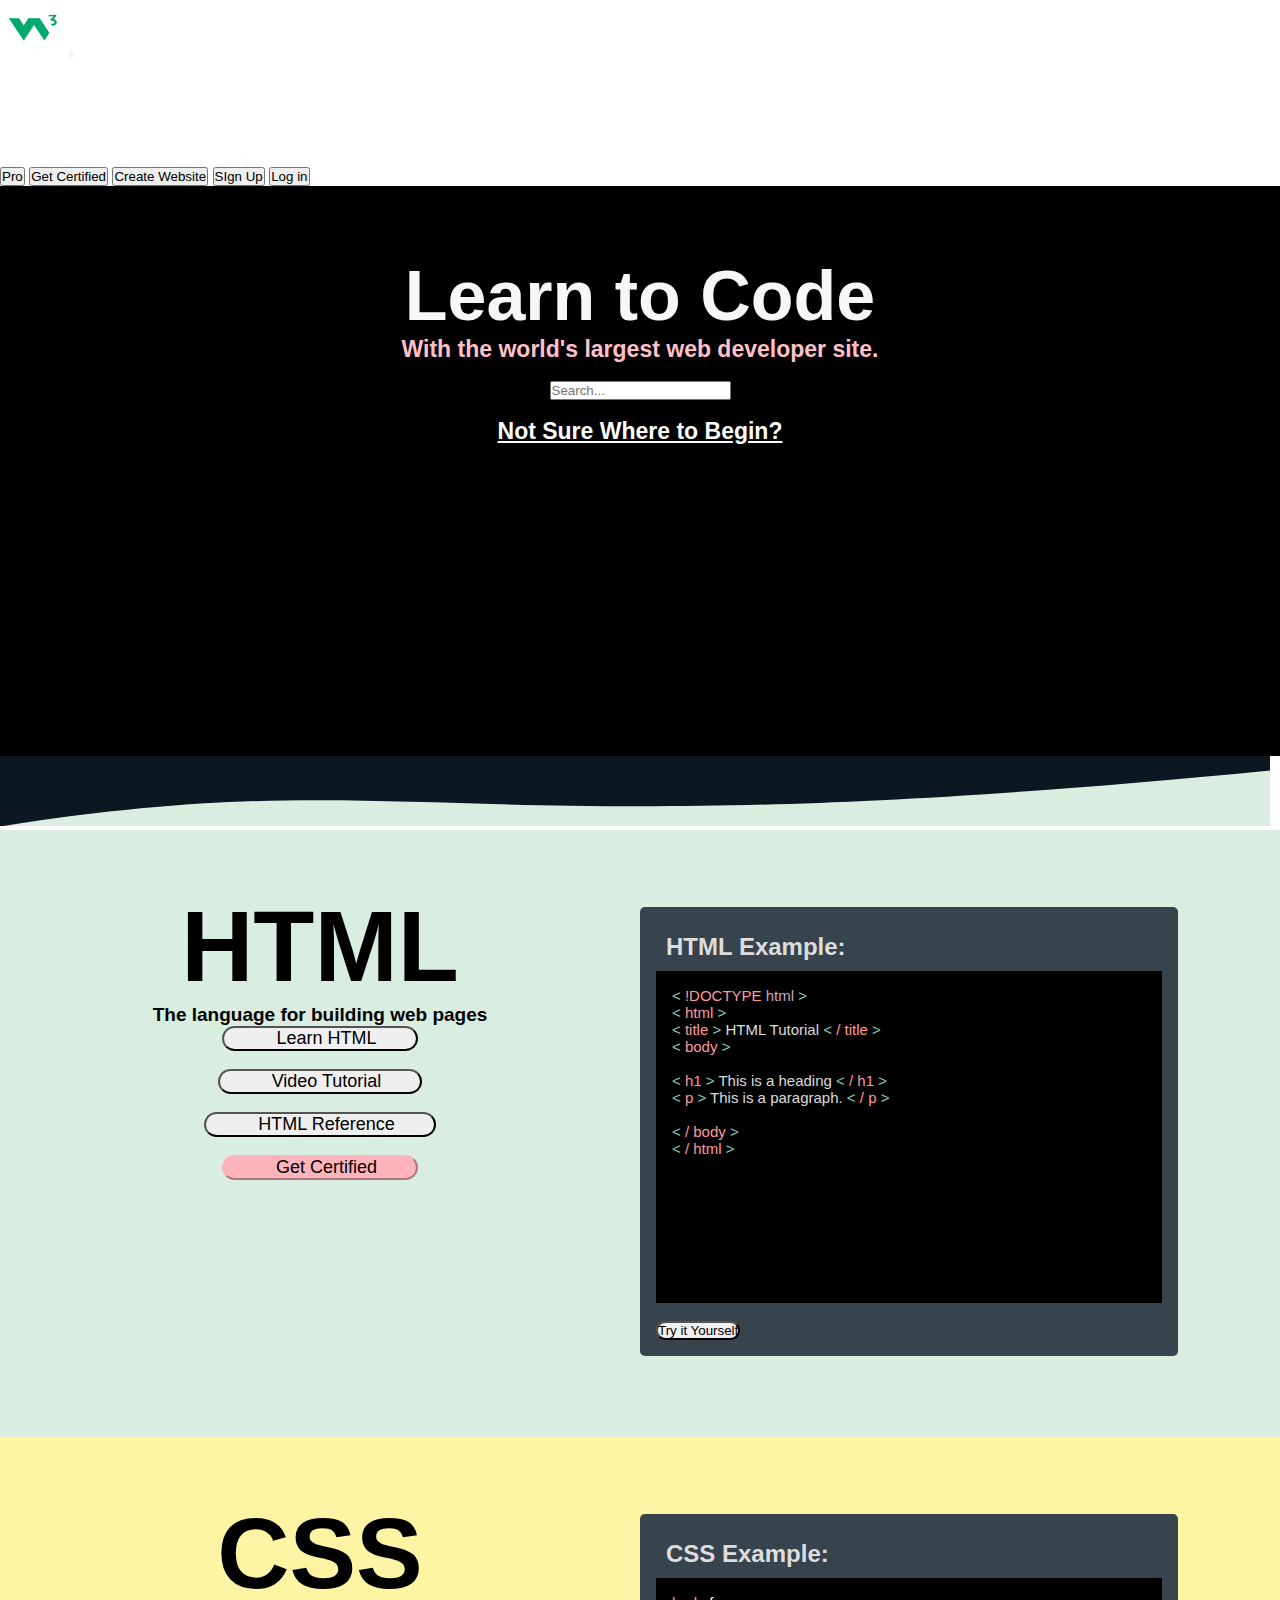
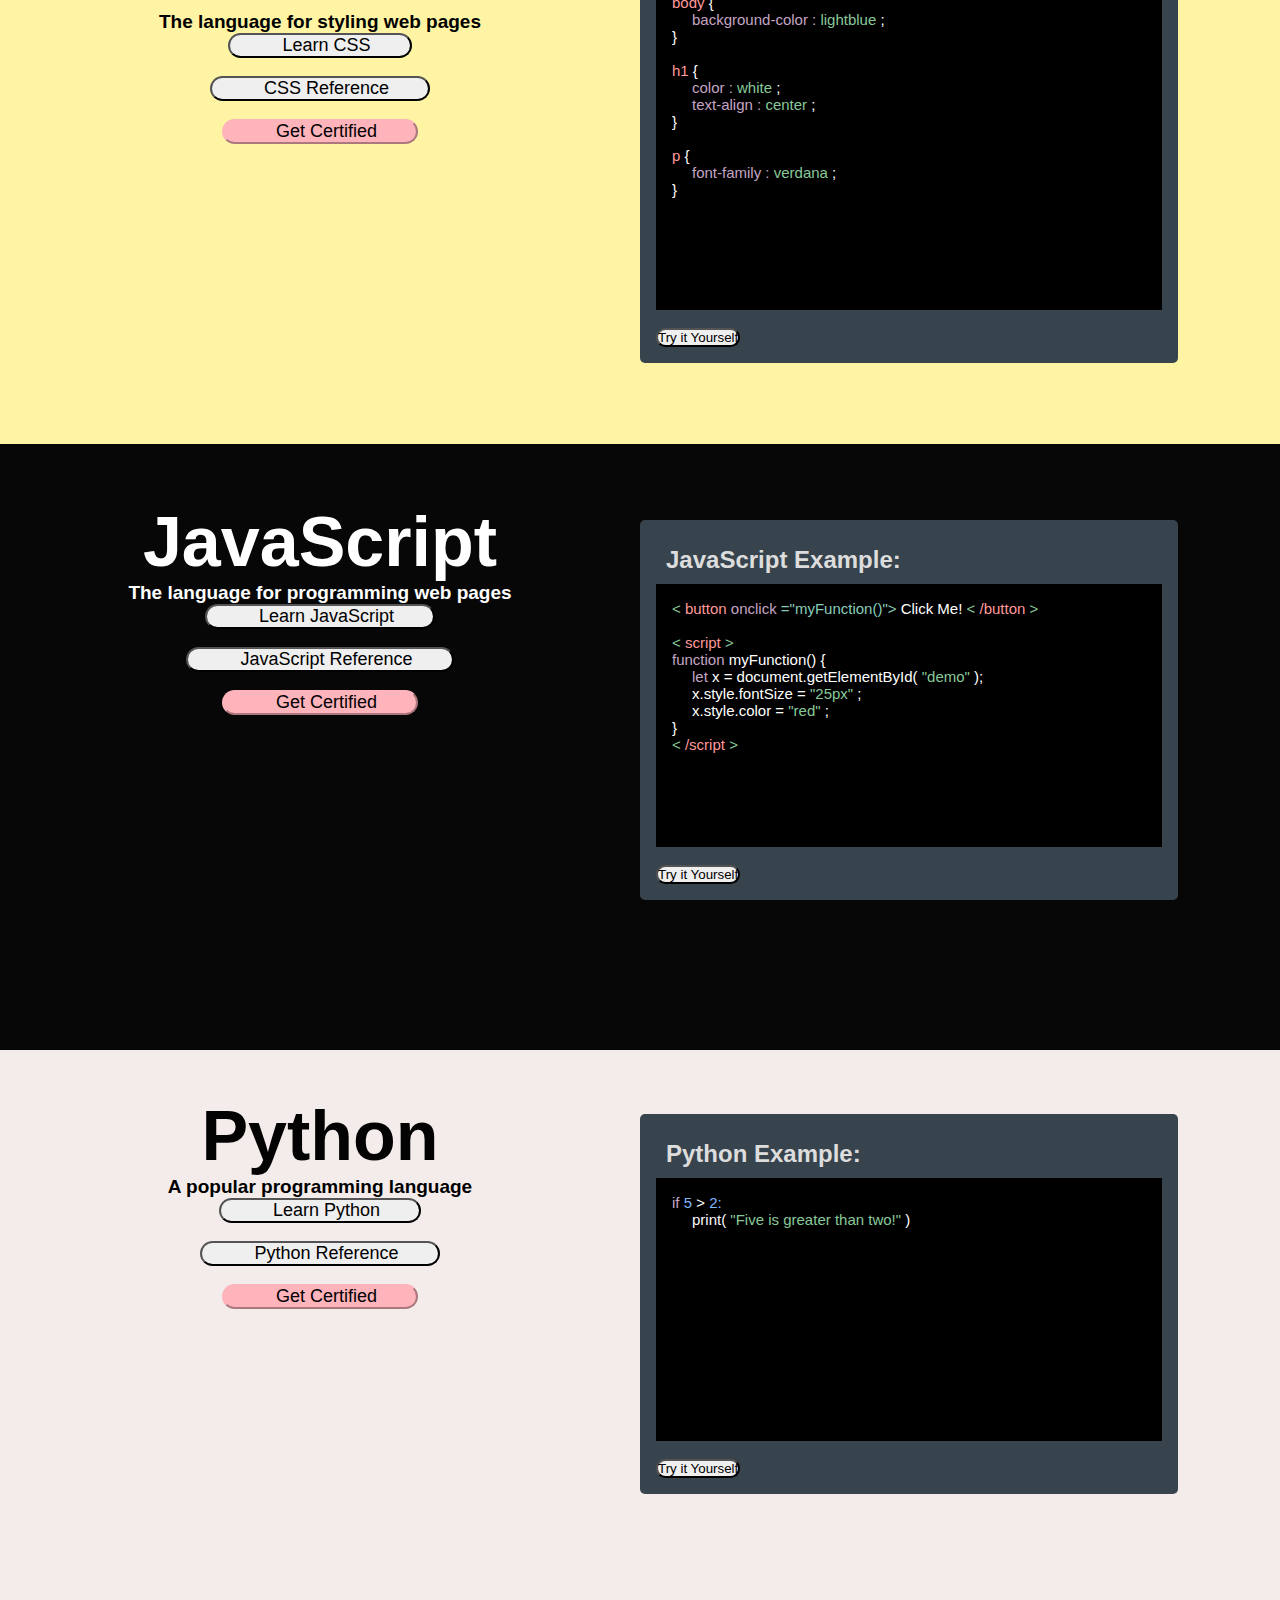
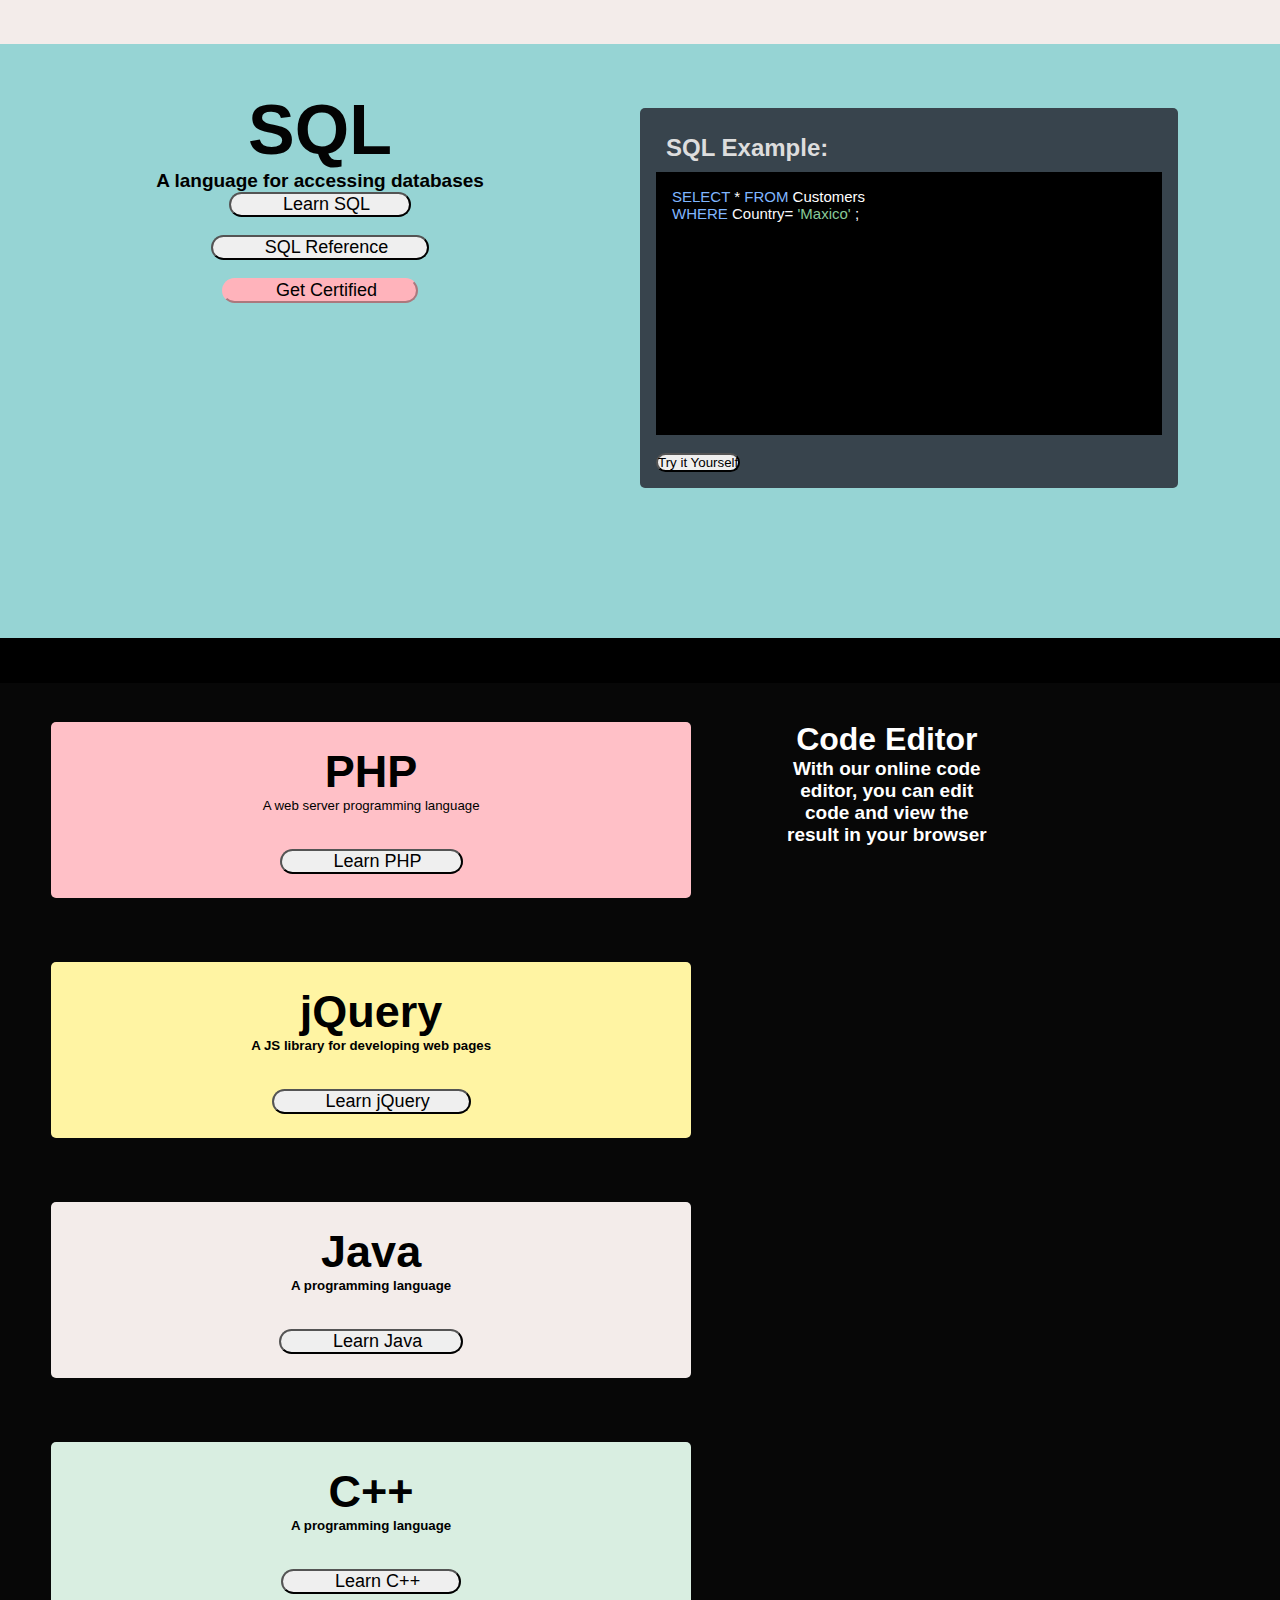
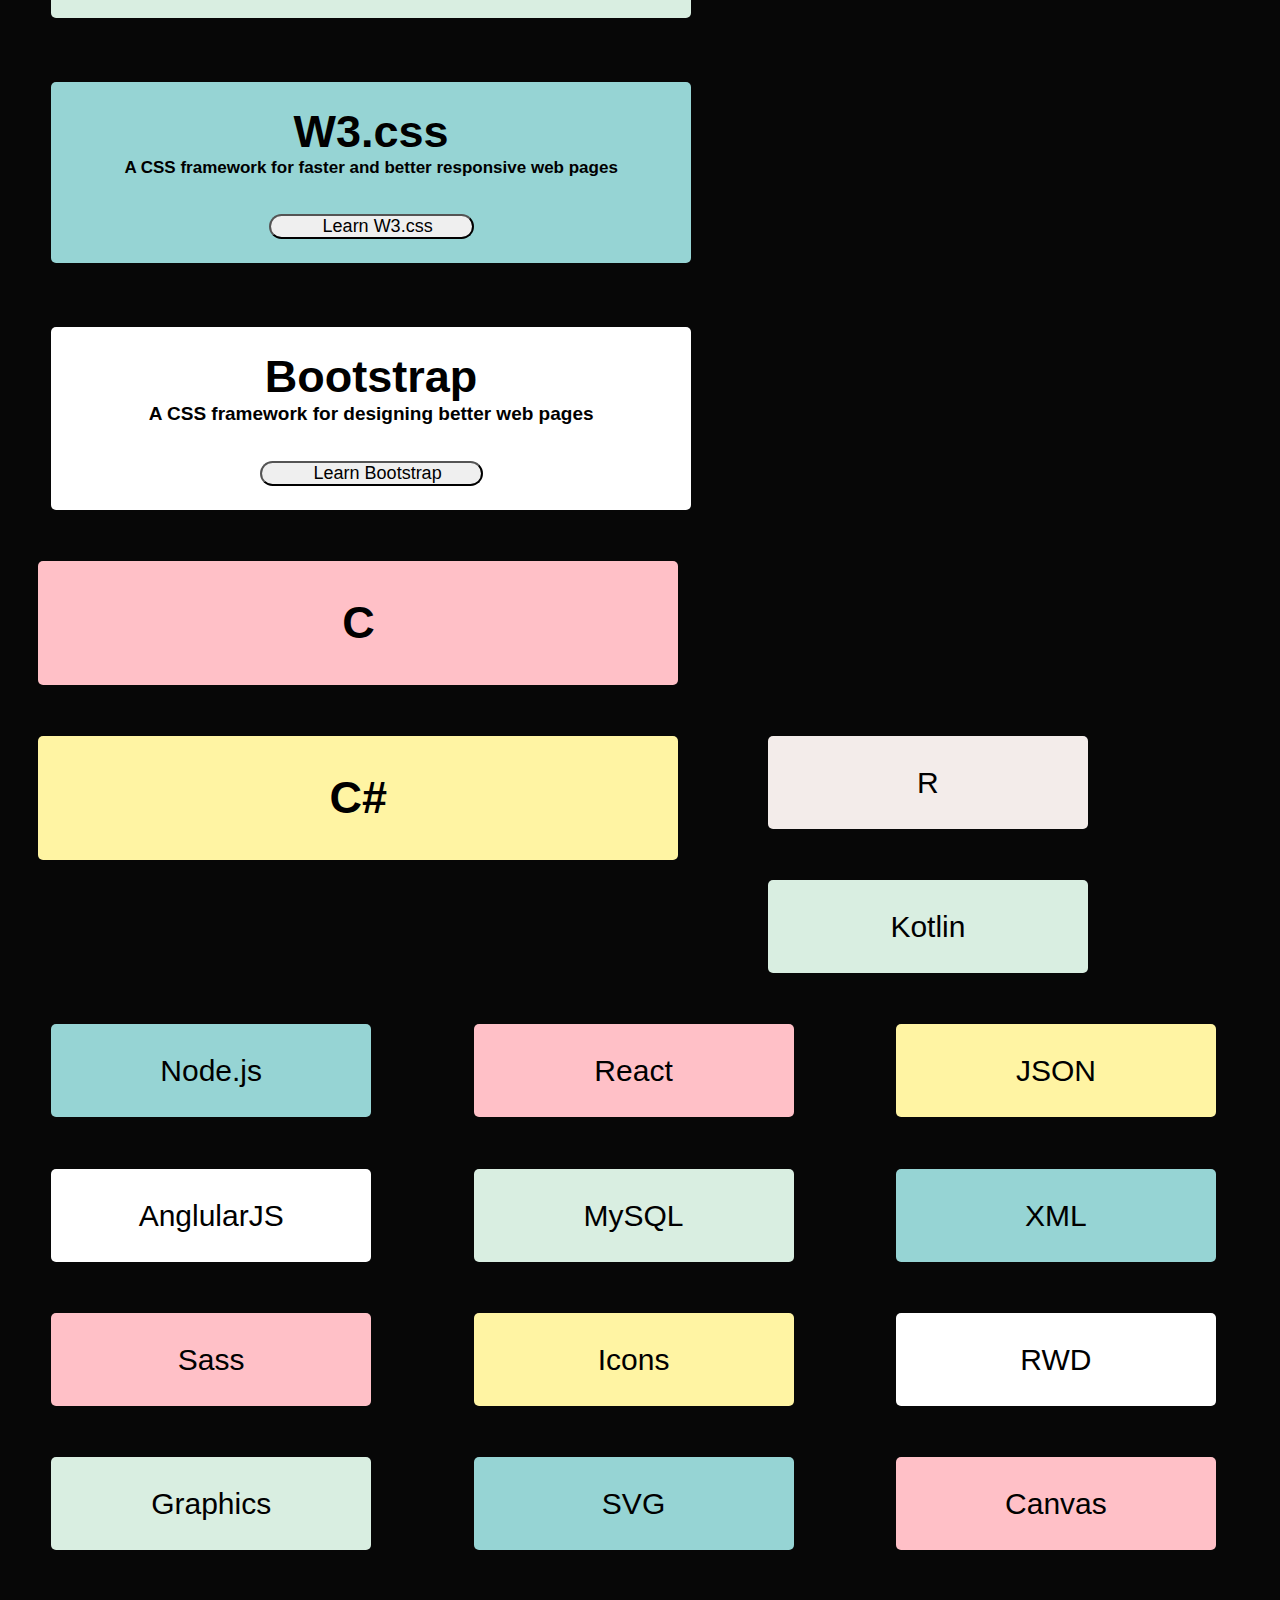
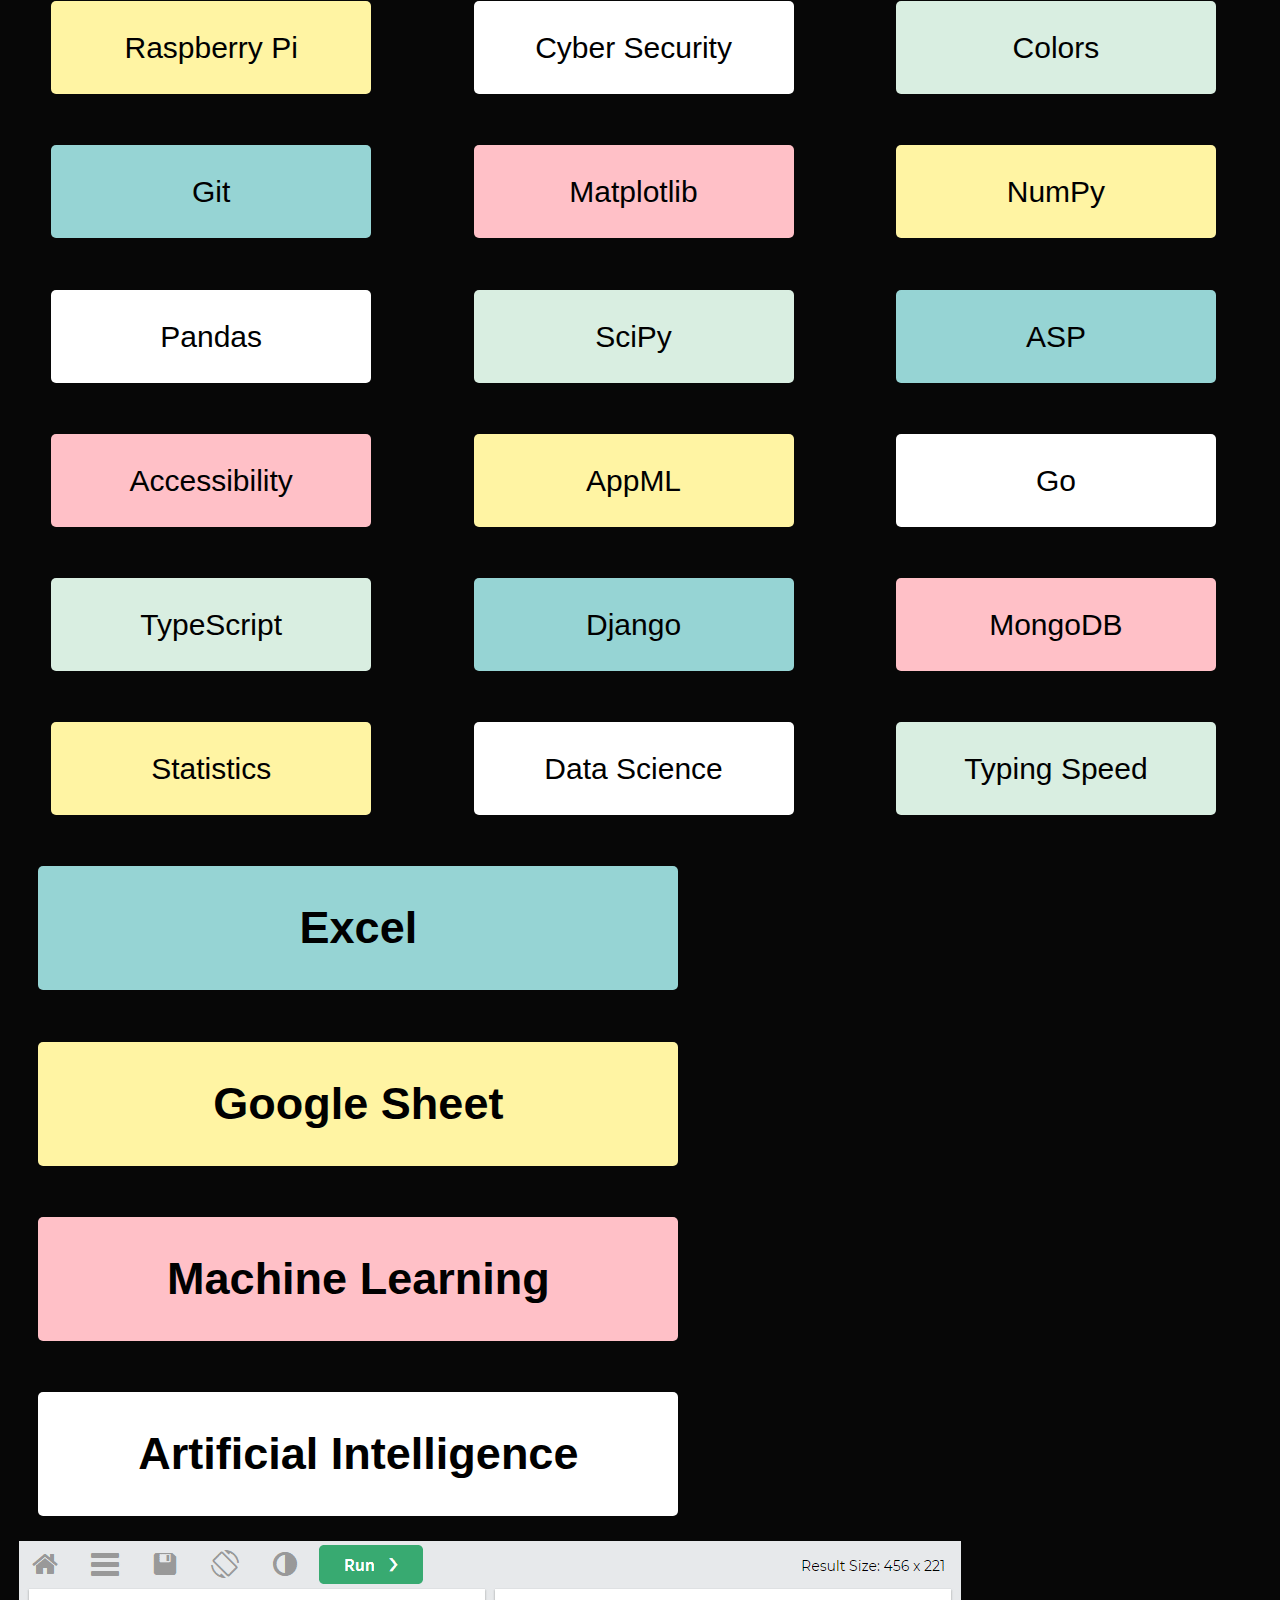
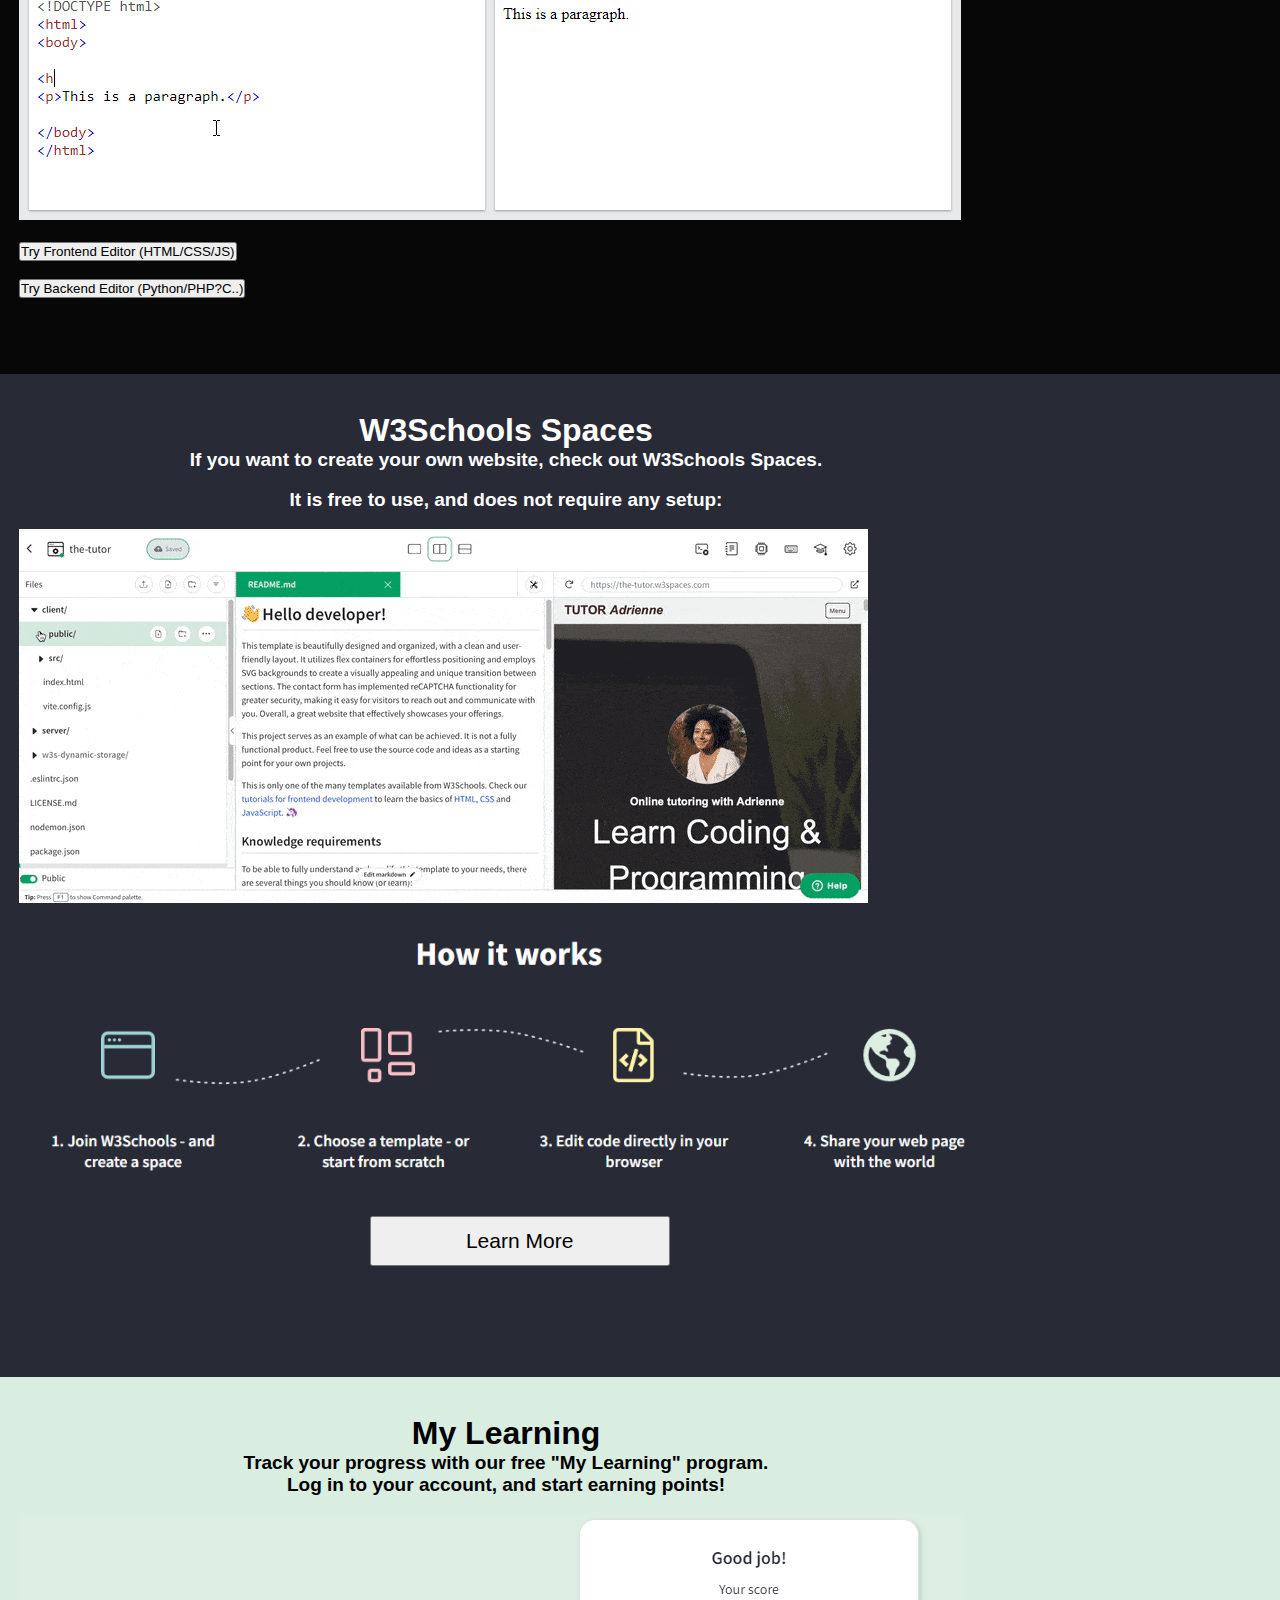
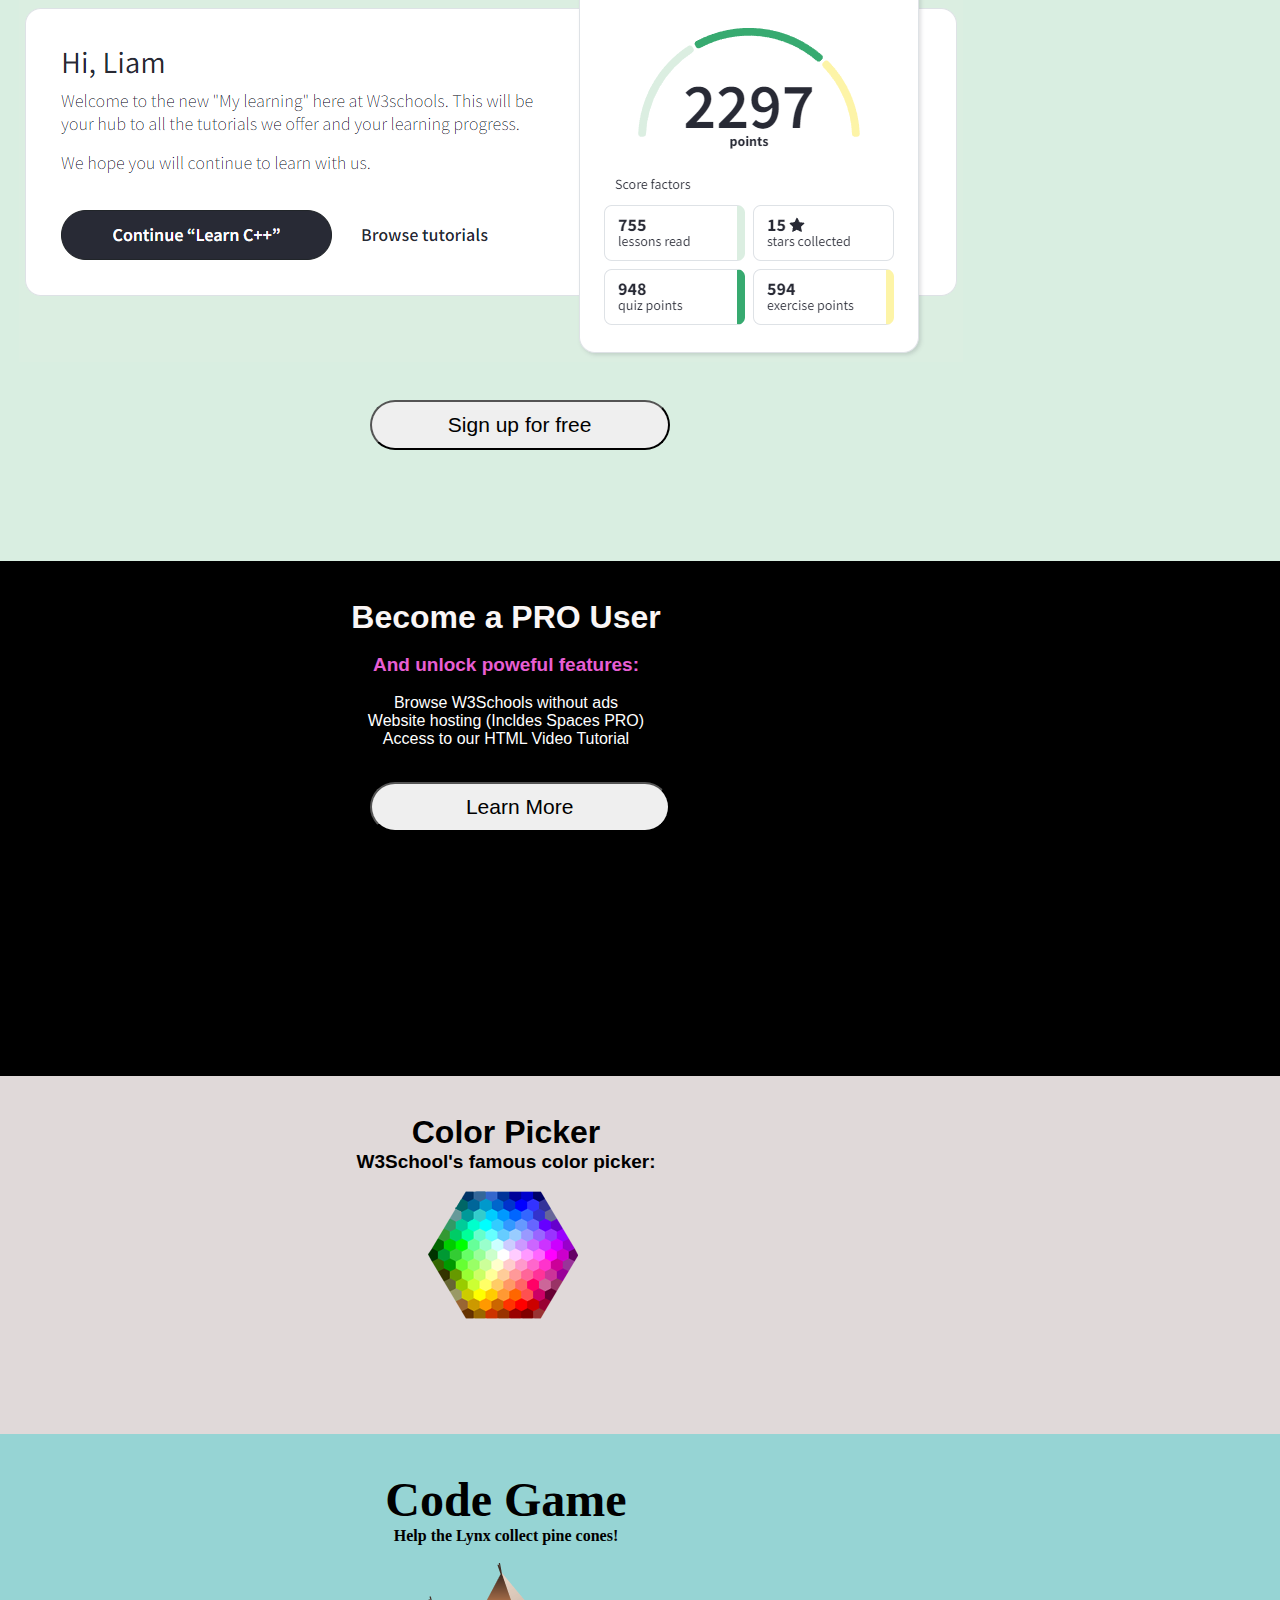
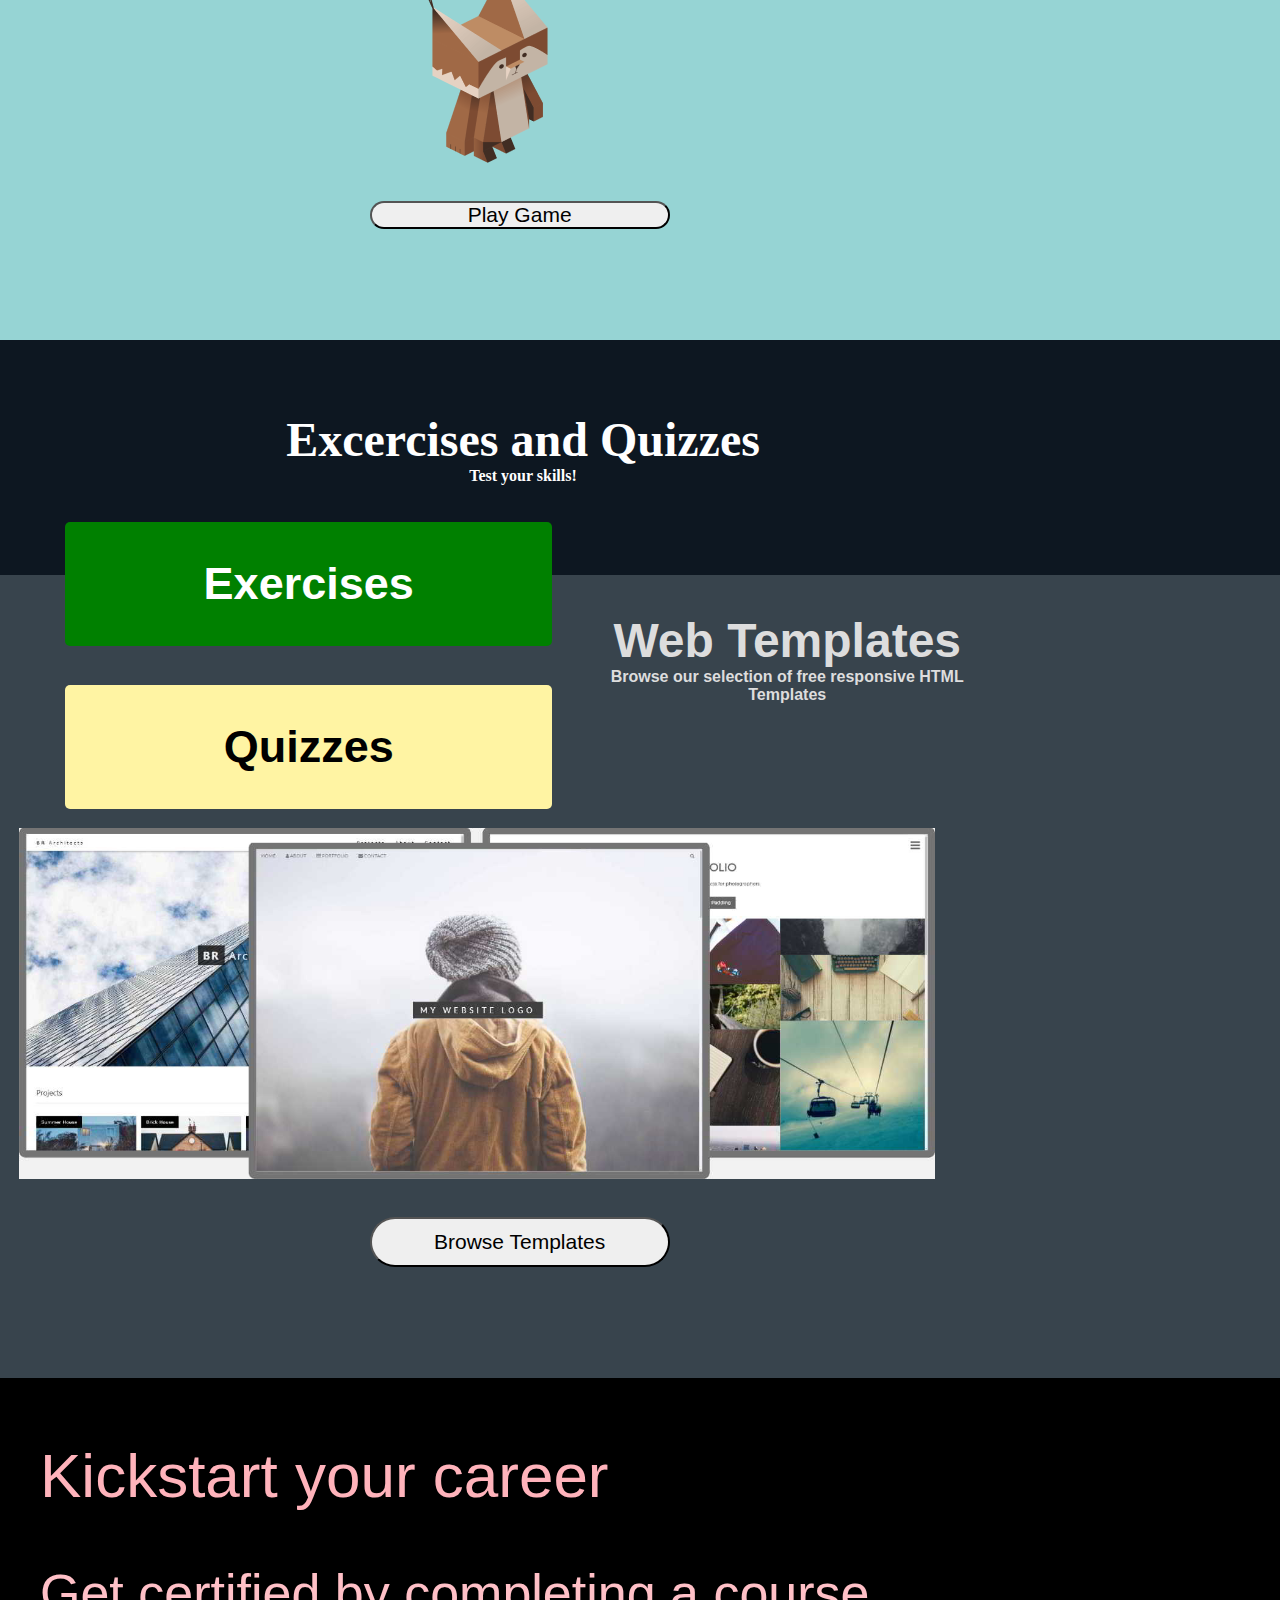
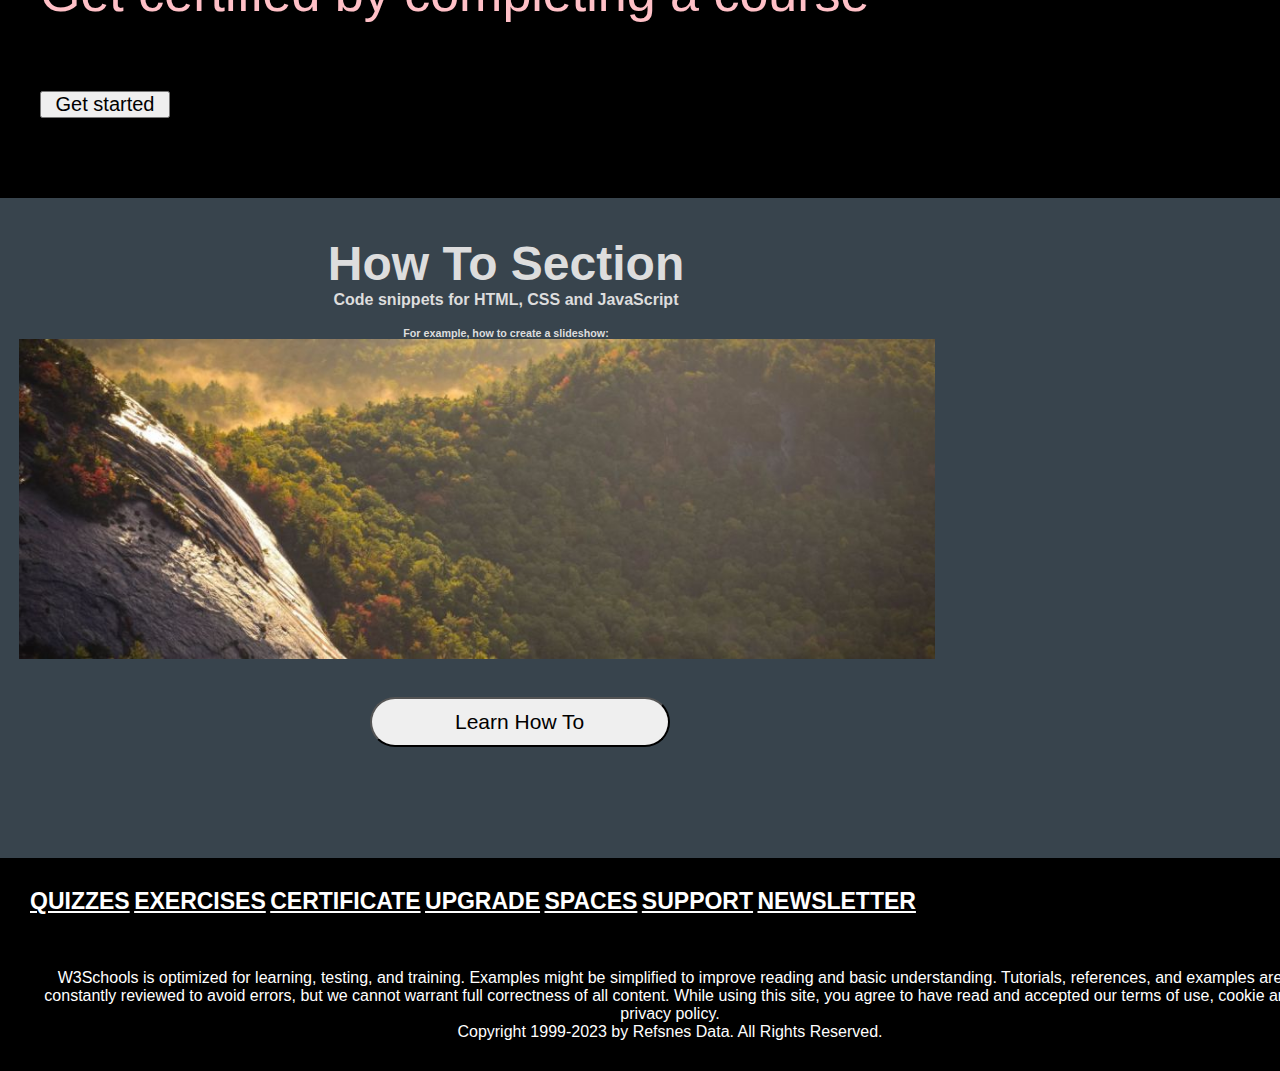
<file: index.html>
<!DOCTYPE html>
<html lang="en">
<head>
    <meta charset="UTF-8">
    <meta http-equiv="X-UA-Compatible" content="IE=edge">
    <meta name="viewport" content="width=device-width, initial-scale=1.0">
    <title>W3schools clone</title>
    <link rel="stylesheet" href="style.css">
    <link href="https://cdn.jsdelivr.net/npm/bootstrap@5.3.0-alpha1/dist/css/bootstrap.min.css" rel="stylesheet" integrity="sha384-GLhlTQ8iRABdZLl6O3oVMWSktQOp6b7In1Zl3/Jr59b6EGGoI1aFkw7cmDA6j6gD" crossorigin="anonymous">

</head>
<body>
    <div class ="main_container ">
      <!-- header section started -->
      <div class="header">
            <nav class="navbar navbar-expand-lg bg-body-tertiary">
                <div class="container-fluid">
                    <img src="images/logo.png" alt="Logo" width="65" height="55" class="d-inline-block align-text-top">
                    <button class="navbar-toggler" type="button" data-bs-toggle="collapse" data-bs-target="#navbarSupportedContent" aria-controls="navbarSupportedContent" aria-expanded="false" aria-label="Toggle navigation">
                    <span class="navbar-toggler-icon"></span>
                  </button>
                  <div class="collapse navbar-collapse" id="navbarSupportedContent">
                    <ul class="navbar-nav me-auto mb-2 mb-lg-0">
                      <li class="nav-item dropdown">
                        <a class="nav-link dropdown-toggle" href="#" role="button" data-bs-toggle="dropdown" aria-expanded="false">
                          Tutorials
                        </a>
                        <ul class="dropdown-menu">
                        </ul>
                      </li>
                      <li class="nav-item dropdown">
                        <a class="nav-link dropdown-toggle" href="#" role="button" data-bs-toggle="dropdown" aria-expanded="false">
                          References
                        </a>
                        <ul class="dropdown-menu">
                        </ul>
                      </li>
                      <li class="nav-item dropdown">
                        <a class="nav-link dropdown-toggle" href="#" role="button" data-bs-toggle="dropdown" aria-expanded="false">
                          Excercises
                        </a>
                        <ul class="dropdown-menu">
                        </ul>
                      </li>
                      <li class="nav-item">
                        <a class="nav-link active" aria-current="page" href="#">Bootcamp</a>
                      </li>
                     
                    </ul>
                    <form class="d-flex" role="search ">
                        <div class="d-grid gap-2 d-md-block">
                            <button class="btn btn-dark" type="button">Pro</button>
                            <button class="btn btn-primary" type="button">Get Certified</button>
                            <button class="btn btn-warning" type="button">Create Website</button>
                            <button class="btn btn-success" type="button">SIgn Up</button>
                            <button class="btn btn-dark" type="button">Log in</button>
                        </div>
                    </form>
                  </div>
                </div>
              </nav>
      </div>
      
      <!-- header section ended -->

      <!-- learncode section started -->
      <div class=" learncode">
        <h1 id="learncode">Learn to Code</h1>
        <h3  id="learn2">With the world's largest web developer site.</h3>
        <br>
        <input id="tnb-google-search-input" type="text" placeholder="Search..." autocomplete="off" onkeydown="TopNavBar.googleSearchAttachKeyPressHandler(event)" aria-label="Search field" oninput="TopNavBar.searchWithSuggestions(this)" onfocus="TopNavBar.searchWithSuggestions(this)" onblur="TopNavBar.searchFieldLostFocus(event)">
        <br>
        <!-- <div class="search">
          <div class="input-group mb-3">
            <input type="text" class="form-control" placeholder="Search our tutorials,e.g.HTML" aria-label="Recipient's username" aria-describedby="basic-addon2">
            <div class="input-group-append">
              <button class="btn btn-success" type="button">search</button>
            </div>
          </div>
        </div> -->
        <br>
        <a style="color: white;" href="">Not Sure Where to Begin?</a>
      </div>
      <svg style="background-color: #D9EEE1;" width="99.2%" height="70" viewBox="0 0 99.2 99.2" preserveAspectRatio="none">
      <path id="wavepath" d="M0,0 L110, 0C35,150 35,0 0,100z" fill="#282A35" style="fill:rgb(13, 23, 33);"></path>
      </svg>
      <!-- learncode section ended -->

        <!-- html section started here..........-->
        <div class="row html">
          <div class="col-xl-6 col-lg-6 col-md-6 col-sm-12 content-left">
              <h1 id="content-text">HTML</h1>
             <b> <p style="font-size: 19px; font-family: 'Source Sans Pro', sans-serif;">The language for building web pages</p></b>
              <button type="button" id="html-btn" class="btn btn-success btn-lg ">Learn HTML</button><br><br>
              <button  type="button" id="html-btn" class="btn btn-warning btn-lg ">Video Tutorial</button><br><br>
              <button type="button" id="html-btn" class="btn btn-dark btn-lg ">HTML Reference</button><br><br>
              <button id="html-btn" style="background-color: #ffb3bb; color: black; border-color:#ffb3bb ;" type="button" class="btn btn-dark btn-lg ">Get Certified</button>
          </div>
          <div class="col-xl-6 col-lg-6 col-md-6 col-sm-12 content-right">
            <div class="html-example">
              <h3 style="font-size: 24px; align-items: baseline; padding: 10px; ">HTML Example:</h3>
              <div class="html-code" style="padding: 16px;">
                <span style="color: #ff9999;">
                  <span style="color: #88ccbb;"><</span>
                  !DOCTYPE
                  <span style="color:#c5a5c5;">html</span>
                  <span style="color: #88ccbb;">></span>
                </span><br>
                <span>
                  <span style="color: #88ccbb;"><</span>
                  <span style="color:#ff9999;">html</span>
                  <span style="color: #88ccbb;">></span>
                </span><br>
                <span>
                  <span style="color: #88ccbb;"><</span>
                  <span style="color:#ff9999;">title</span>
                  <span style="color: #88ccbb;">></span>
                  HTML Tutorial
                  <span style="color: #88ccbb;"><</span>
                  <span style="color:#ff9999;">/</span>
                  <span style="color:#ff9999;">title</span>
                  <span style="color: #88ccbb;">></span>
                </span><br>
                <span>
                  <span style="color: #88ccbb;"><</span>
                  <span style="color:#ff9999;">body</span>
                  <span style="color: #88ccbb;">></span>
                </span><br><br>
                <span>
                  <span style="color: #88ccbb;"><</span>
                  <span style="color:#ff9999;">h1</span>
                  <span style="color: #88ccbb;">></span>
                 This is a heading
                  <span style="color: #88ccbb;"><</span>
                  <span style="color:#ff9999;">/</span>
                  <span style="color:#ff9999;">h1</span>
                  <span style="color: #88ccbb;">></span>
                </span><br>
                <span>
                  <span style="color: #88ccbb;"><</span>
                  <span style="color:#ff9999;">p</span>
                  <span style="color: #88ccbb;">></span>
                 This is a paragraph.
                  <span style="color: #88ccbb;"><</span>
                  <span style="color:#ff9999;">/</span>
                  <span style="color:#ff9999;">p</span>
                  <span style="color: #88ccbb;">></span>
                </span><br><br>
                <span>
                  <span style="color: #88ccbb;"><</span>
                  <span style="color:#ff9999;">/</span>
                  <span style="color:#ff9999;">body</span>
                  <span style="color: #88ccbb;">></span>
                </span><br>
                <span>
                  <span style="color: #88ccbb;"><</span>
                  <span style="color:#ff9999;">/</span>
                  <span style="color:#ff9999;">html</span>
                  <span style="color: #88ccbb;">></span>
                </span><br><br><br>
              </div><br>
              <button style="border-radius: 21px;" type="button" class="btn btn-success btn-lg html-btn">Try it Yourself</button><br>
            </div>
          </div>
        </div>
        <!-- html section end's here............ --> 

         <!-- css section started here................ -->
         <div class="row css">
          <div class="col-xl-6 col-lg-6 col-md-6 col-sm-12 content-left">
              <h1 id="content-text">CSS</h1>
             <b> <p style="font-size: 19px; font-family: 'Source Sans Pro', sans-serif;">The language for styling web pages</p></b>
              <button type="button" id="html-btn" class="btn btn-success btn-lg ">Learn CSS</button><br><br>
              <button type="button" id="html-btn" class="btn btn-dark btn-lg ">CSS Reference</button><br><br>
              <button id="html-btn" style="background-color: #ffb3bb; color: black; border-color:#ffb3bb ;" type="button" class="btn btn-dark btn-lg ">Get Certified</button>
          </div>
          <div class="col-xl-6 col-lg-6 col-md-6 col-sm-12 content-right">
            <div class="html-example">
              <h3 style="font-size: 24px; align-items: baseline; padding: 10px; ">CSS Example:</h3>
              <div class="html-code" style="padding: 16px;">
                <span style="color: #ff9999;">
                  body
                  <span style="color:#fffdff;">{</span><br>
                  <span style="color: #88ccbb; padding-left: 20px; color: #c5a5c5;">background-color :</span>
                  <span style="color: #88ccbb; color: #88c999;">lightblue</span>
                  <span style="color:white">;</span><br>
                  <span style="color:#fffdff;">}</span>
                  <br><br>
                  h1 
                  <span style="color:#fffdff;">{</span><br>
                  <span style="color: #88ccbb; padding-left: 20px; color: #c5a5c5;">color :</span>
                  <span style="color: #88ccbb; color: #88c999;">white</span>
                  <span style="color:white">;</span><br>
                  <span style="color: #88ccbb; padding-left: 20px; color: #c5a5c5;">text-align :</span>
                  <span style="color: #88ccbb; color: #88c999;">center</span>
                  <span style="color:white">;</span><br>
                  <span style="color:#fffdff;">}</span>
                  <br><br>
                  p 
                  <span style="color:#fffdff;">{</span><br>
                  <span style="padding-left: 20px; color: #c5a5c5;">font-family :</span>
                  <span style="color: #88ccbb; color: #88c999;">verdana</span>
                  <span style="color:white">;</span><br>
                  <span style="color:#fffdff;">}</span>
                </span>
              <br><br><br>
              </div><br>
              <button style="border-radius: 21px;" type="button" class="btn btn-success btn-lg html-btn">Try it Yourself</button><br>
            </div>
          </div>
        </div>
        <!-- css section end's here.................... -->

        <!-- javascript section started here............. -->
        <div class="row javascript">
          <div class="col-xl-6 col-lg-6 col-md-6 col-sm-12 content-left">
              <h1 style="color: white; font-size: 70px;" id="content-text">JavaScript</h1>
             <b> <p style="font-size: 19px; font-family: 'Source Sans Pro', sans-serif; color: white;">The language for programming web pages </p></b>
              <button type="button" id="html-btn" class="btn btn-success btn-lg ">Learn JavaScript</button><br><br>
              <button type="button" id="html-btn" class="btn btn-light btn-lg text-dark">JavaScript Reference</button><br><br>
              <button id="html-btn" style="background-color: #ffb3bb; color: black; border-color:#ffb3bb ;" type="button" class="btn btn-dark btn-lg ">Get Certified</button>
          </div>
          <div class="col-xl-6 col-lg-6 col-md-6 col-sm-12 content-right">
            <div class="html-example">
              <h3 style="font-size: 24px; align-items: baseline; padding: 10px; ">JavaScript Example:</h3>
              <div class="js-code" style="padding: 16px;">
                <span style="color: #88c999;"><</span>
                <span style="color: #ff9999;">
                  button
                  <span style="color: #c5a5c5;">onclick</span>
                  <span style="color: #88ccbb;">="myFunction()"></span> 
                  <span style="color: white;"> Click Me!</span>
                  <span style="color: #88c999;"><</span>
                  <span style="color: #ff9999;">
                    /button
                  <span style="color: #88c999;">></span>
                  <br><br>
                  <span style="color: #88c999;"><</span>
                  <span style="color: #ff9999;">
                      script
                  <span style="color: #88c999;">></span><br>
                  <span style="color: #c5a5c5;">function</span>
                  <span style="color: white;"> myFunction()</span>
                  <span style="color: white;"> {</span><br>
                  <span style="color: #c5a5c5; padding-left: 20px;">let</span>
                  <span style="color: white;">x = document.getElementById(</span>
                  <span style="color: #88c999;">"demo"</span>
                  <span style="color: white;"> );</span><br>
                  <span style="color: white; padding-left: 20px;">x.style.fontSize = </span>
                  <span style="color: #88c999;">"25px"</span>
                  <span style="color: white;">;</span><br>
                  <span style="color: white; padding-left: 20px;">x.style.color = </span>
                  <span style="color: #88c999;">"red"</span>
                  <span style="color: white;">;</span><br>
                  <span style="color: white;">}</span><br>
                  <span style="color: #88c999;"><</span>
                  <span style="color: #ff9999;">
                      /script
                  <span style="color: #88c999;">></span><br>
                </span>
              </div><br>
              <button style="border-radius: 21px;" type="button" class="btn btn-success btn-lg html-btn">Try it Yourself</button><br>
            </div>
          </div>
        </div>
        <!-- javascript section end's here................ -->
      
        <!-- python section started here............. -->
        <div class="row python">
          <div class="col-xl-6 col-lg-6 col-md-6 col-sm-12 content-left">
              <h1 style="color: rgb(3, 3, 3); font-size: 70px;" id="content-text">Python</h1>
             <b> <p style="font-size: 19px; font-family: 'Source Sans Pro', sans-serif; color: rgb(0, 0, 0);">A popular programming language</p></b>
              <button type="button" id="html-btn" class="btn btn-success btn-lg ">Learn Python</button><br><br>
              <button type="button" id="html-btn" class="btn btn-dark btn-lg text-light">Python Reference</button><br><br>
              <button id="html-btn" style="background-color: #ffb3bb; color: black; border-color:#ffb3bb ;" type="button" class="btn btn-dark btn-lg ">Get Certified</button>
          </div>
          <div class="col-xl-6 col-lg-6 col-md-6 col-sm-12 content-right">
            <div class="html-example">
              <h3 style="font-size: 24px; align-items: baseline; padding: 10px; ">Python Example:</h3>
              <div class="js-code" style="padding: 16px;">
                <span style="color: #c5a5c5;">if</span>
                <span style="color: #80b6ff;">
                  5
                  <span style="color: white;">></span>
                  <span style="color: #80b6ff;">
                    2: <br>
                  <span style="color: #faf8fa; padding-left: 20px;">print(</span>
                  <span style="color: #88c999;">"Five is greater than two!"</span>
                  <span style="color: white;"> )</span><br>
                </span>
              </div><br>
              <button style="border-radius: 21px;" type="button" class="btn btn-success btn-lg html-btn">Try it Yourself</button><br>
            </div>
          </div>
        </div>
        <!-- python section end's here................ -->

         <!-- sql section started here................. -->
         <div class="row sql">
          <div class="col-xl-6 col-lg-6 col-md-6 col-sm-12 content-left">
              <h1 style="color: rgb(3, 3, 3); font-size: 70px;" id="content-text">SQL</h1>
             <b> <p style="font-size: 19px; font-family: 'Source Sans Pro', sans-serif; color: rgb(0, 0, 0);">A language for accessing databases </p></b>
              <button type="button" id="html-btn" class="btn btn-success btn-lg ">Learn SQL</button><br><br>
              <button type="button" id="html-btn" class="btn btn-dark btn-lg text-light">SQL Reference</button><br><br>
              <button id="html-btn" style="background-color: #ffb3bb; color: black; border-color:#ffb3bb ;" type="button" class="btn btn-dark btn-lg ">Get Certified</button>
          </div>
          <div class="col-xl-6 col-lg-6 col-md-6 col-sm-12 content-right">
            <div class="html-example">
              <h3 style="font-size: 24px; align-items: baseline; padding: 10px; ">SQL Example:</h3>
              <div class="js-code" style="padding: 16px;">
                <span style="color: #80b6ff;">SELECT </span>
                <span style="color: white;">* </span>
                <span style="color: #80b6ff;">
                  FROM
                  <span style="color: white;">Customers</span><br>
                  <span style="color: #80b6ff;"> WHERE
                  <span style="color: #faf8fa;">Country=</span>
                  <span style="color: #88c999;">'Maxico'</span>
                  <span style="color: white;"> ;</span><br>
                </span>
              </div><br>
              <button style="border-radius: 21px;" type="button" class="btn btn-success btn-lg html-btn">Try it Yourself</button><br>
            </div>
          </div>
        </div>
        <!-- sql section end's here.................... -->

        <!-- language list started here -->
        <div class="row list">
          <!-- php list -->
          <div class="col-xl-6 col-lg-6 col-md-6 col-sm-12 php-section">
            <div class="list-php">
              <h2 style="font-size: 45px; font-weight: 700;">PHP</h2>
              <h5 class="list-sub-head">A web server programming language</h5><br><br>
              <button type="button" id="html-btn" class="btn btn-dark btn-lg text-light">Learn PHP</button><br>
            </div>
          </div>
          
          <div class="col-xl-6 col-lg-6 col-md-6 col-sm-12 php-section">
            <div class="list-jquery">
              <h2 style="font-size: 45px; font-weight: 700;">jQuery</h2>
              <h5>A JS library for developing web pages</h5><br><br>
              <button type="button" id="html-btn" class="btn btn-dark btn-lg text-light">Learn jQuery</button><br>
            </div>
          </div>

          <div class="col-xl-6 col-lg-6 col-md-6 col-sm-12 php-section">
            <div class="list-java">
              <h2 style="font-size: 45px; font-weight: 700;">Java</h2>
              <h5>A programming language</h5><br><br>
              <button type="button" id="html-btn" class="btn btn-dark btn-lg text-light">Learn Java</button><br>
            </div>
          </div>
          
          <div class="col-xl-6 col-lg-6 col-md-6 col-sm-12 php-section">
            <div class="list-c">
              <h2 style="font-size: 45px; font-weight: 700;">C++</h2>
              <h5>A programming language </h5><br><br>
              <button type="button" id="html-btn" class="btn btn-dark btn-lg text-light">Learn C++</button><br>
            </div>
          </div>

          <div class="col-xl-6 col-lg-6 col-md-6 col-sm-12 php-section">
            <div class="list-w3c">
              <h2 style="font-size: 45px; font-weight: 700;">W3.css</h2>
              <h5 style="font-size: 17px;">A CSS framework for faster and better responsive web pages              </h5><br><br>
              <button type="button" id="html-btn" class="btn btn-dark btn-lg text-light">Learn W3.css</button><br>
            </div>
          </div>
          
          <div class="col-xl-6 col-lg-6 col-md-6 col-sm-12 php-section">
            <div class="list-bootstrap">
              <h2 style="font-size: 45px; font-weight: 700;">Bootstrap</h2>
              <h5 style="font-size: 19px;">A CSS framework for designing better web pages </h5><br><br>
              <button type="button" id="html-btn" class="btn btn-dark btn-lg text-light">Learn Bootstrap</button><br>
            </div>
          </div>
        </div>
        <!-- language list end's here -->
        
        <!-- sub languages section started here -->
        <div class="row w3lang">

          <div class="col-xl-6 col-lg-6 col-md-6 col-sm-12 c">
            <div class="content">
              <h2>C</h2>
            </div>
          </div>

          <div class="col-xl-6 col-lg-6 col-md-6 col-sm-12 c">
            <div style="background-color: #FFF4A3;" class="content">
              <h2>C#</h2>
            </div>
          </div>

          <div class="col-xl-3 col-lg-3 col-md-3 col-sm-12 sublang">
            <div class="langlist">
              <p>R</p>
            </div>
          </div>

          <div class="col-xl-3 col-lg-3 col-md-3 col-sm-12 sublang">
            <div style="background-color: #D9EEE1;" class="langlist">
              <p>Kotlin</p>
            </div>
          </div>

          <div class="col-xl-3 col-lg-3 col-md-3 col-sm-12 sublang">
            <div style="background-color: #96D4D4;" class="langlist">
              <p>Node.js</p>
            </div>
          </div>

          <div class="col-xl-3 col-lg-3 col-md-3 col-sm-12 sublang">
            <div style="background-color: #FFC0C7;" class="langlist">
              <p>React</p>
            </div>
          </div>

          <div class="col-xl-3 col-lg-3 col-md-3 col-sm-12 sublang">
            <div style="background-color: #FFF4A3;" class="langlist">
              <p>JSON</p>
            </div>
          </div>

          <div class="col-xl-3 col-lg-3 col-md-3 col-sm-12 sublang">
            <div style="background-color: white;" class="langlist">
              <p>AnglularJS</p>
            </div>
          </div>

          <div class="col-xl-3 col-lg-3 col-md-3 col-sm-12 sublang">
            <div style="background-color: #D9EEE1;" class="langlist">
              <p>MySQL</p>
            </div>
          </div>

          <div class="col-xl-3 col-lg-3 col-md-3 col-sm-12 sublang">
            <div style="background-color: #96D4D4;" class="langlist">
              <p>XML</p>
            </div>
          </div>

          <div class="col-xl-3 col-lg-3 col-md-3 col-sm-12 sublang">
            <div style="background-color: #FFC0C7;" class="langlist">
              <p>Sass</p>
            </div>
          </div>

          <div class="col-xl-3 col-lg-3 col-md-3 col-sm-12 sublang">
            <div style="background-color: #FFF4A3;" class="langlist">
              <p>Icons</p>
            </div>
          </div>

          <div class="col-xl-3 col-lg-3 col-md-3 col-sm-12 sublang">
            <div style="background-color: white;" class="langlist">
              <p>RWD</p>
            </div>
          </div>

          <div class="col-xl-3 col-lg-3 col-md-3 col-sm-12 sublang">
            <div style="background-color: #D9EEE1;" class="langlist">
              <p>Graphics</p>
            </div>
          </div>

          <div class="col-xl-3 col-lg-3 col-md-3 col-sm-12 sublang">
            <div style="background-color: #96D4D4;" class="langlist">
              <p>SVG</p>
            </div>
          </div>

          <div class="col-xl-3 col-lg-3 col-md-3 col-sm-12 sublang">
            <div style="background-color: #FFC0C7;"  class="langlist">
              <p>Canvas</p>
            </div>
          </div>

          <div class="col-xl-3 col-lg-3 col-md-3 col-sm-12 sublang">
            <div style="background-color: #FFF4A3;" class="langlist">
              <p>Raspberry Pi</p>
            </div>
          </div>

          <div class="col-xl-3 col-lg-3 col-md-3 col-sm-12 sublang">
            <div style="background-color: white;" class="langlist">
              <p>Cyber Security</p>
            </div>
          </div>

          <div class="col-xl-3 col-lg-3 col-md-3 col-sm-12 sublang">
            <div style="background-color: #D9EEE1;" class="langlist">
              <p>Colors</p>
            </div>
          </div>

          <div class="col-xl-3 col-lg-3 col-md-3 col-sm-12 sublang">
            <div style="background-color: #96D4D4;" class="langlist">
              <p>Git</p>
            </div>
          </div>

          <div class="col-xl-3 col-lg-3 col-md-3 col-sm-12 sublang">
            <div style="background-color: #FFC0C7;"  class="langlist">
              <p>Matplotlib</p>
            </div>
          </div>

          <div class="col-xl-3 col-lg-3 col-md-3 col-sm-12 sublang">
            <div style="background-color: #FFF4A3;" class="langlist">
              <p>NumPy</p>
            </div>
          </div>

          <div class="col-xl-3 col-lg-3 col-md-3 col-sm-12 sublang">
            <div style="background-color: white;" class="langlist">
              <p>Pandas</p>
            </div>
          </div>

          <div class="col-xl-3 col-lg-3 col-md-3 col-sm-12 sublang">
            <div style="background-color: #D9EEE1;" class="langlist">
              <p>SciPy</p>
            </div>
          </div>

          <div class="col-xl-3 col-lg-3 col-md-3 col-sm-12 sublang">
            <div style="background-color: #96D4D4;" class="langlist">
              <p>ASP</p>
            </div>
          </div>

          <div class="col-xl-3 col-lg-3 col-md-3 col-sm-12 sublang">
            <div style="background-color: #FFC0C7;"  class="langlist">
              <p>Accessibility</p>
            </div>
          </div>

          <div class="col-xl-3 col-lg-3 col-md-3 col-sm-12 sublang">
            <div style="background-color: #FFF4A3;" class="langlist">
              <p>AppML</p>
            </div>
          </div>
          <div class="col-xl-3 col-lg-3 col-md-3 col-sm-12 sublang">
            <div style="background-color: white;" class="langlist">
              <p>Go</p>
            </div>
          </div>

          <div class="col-xl-3 col-lg-3 col-md-3 col-sm-12 sublang">
            <div style="background-color: #D9EEE1;" class="langlist">
              <p>TypeScript</p>
            </div>
          </div>

          <div class="col-xl-3 col-lg-3 col-md-3 col-sm-12 sublang">
            <div style="background-color: #96D4D4;" class="langlist">
              <p>Django</p>
            </div>
          </div>

          <div class="col-xl-3 col-lg-3 col-md-3 col-sm-12 sublang">
            <div style="background-color: #FFC0C7;"  class="langlist">
              <p>MongoDB</p>
            </div>
          </div>

          <div class="col-xl-3 col-lg-3 col-md-3 col-sm-12 sublang">
            <div style="background-color: #FFF4A3;" class="langlist">
              <p>Statistics</p>
            </div>
          </div>

          <div class="col-xl-3 col-lg-3 col-md-3 col-sm-12 sublang">
            <div style="background-color: white;" class="langlist">
              <p>Data Science</p>
            </div>
          </div>

          <div class="col-xl-3 col-lg-3 col-md-3 col-sm-12 sublang">
            <div style="background-color: #D9EEE1;" class="langlist">
              <p>Typing Speed</p>
            </div>
          </div>


          <div class="col-xl-6 col-lg-6 col-md-6 col-sm-12 c">
            <div style="background-color: #96D4D4;" class="content">
              <h2>Excel</h2>
            </div>
          </div>

          <div class="col-xl-6 col-lg-6 col-md-6 col-sm-12 c">
            <div style="background-color: #FFF4A3;" class="content">
              <h2>Google Sheet</h2>
            </div>
          </div>

          <div class="col-xl-6 col-lg-6 col-md-6 col-sm-12 c">
            <div style="background-color: #FFC0C7;" class="content">
              <h2>Machine Learning</h2>
            </div>
          </div>

          <div class="col-xl-6 col-lg-6 col-md-6 col-sm-12 c">
            <div style="background-color: #ffffff;" class="content">
              <h2>Artificial Intelligence</h2>
            </div>
          </div>
        </div>
        <!-- sub languages end's here -->

        <!-- code editor content started here -->
        <div class="row codeeditor">
          <div class="editorcontent">
            <h1 style=" text-align: center; color: white;">Code Editor</h1>
            <h4 style=" text-align: center; color: white;font-size: 19px;">With our online code editor, you can edit code and view the result in your browser
            </h4> <br>
            <img class="mx-auto d-block" id="codeeditorimg" src="images/codeeditor.gif" alt=""> <br><br>
            <button type="button" class="btn btn-success mx-auto d-block">Try Frontend Editor (HTML/CSS/JS)</button><br><br>
            <button type="button" class="btn btn-warning mx-auto d-block">Try Backend Editor (Python/PHP?C..)</button><br><br>
          </div>
        </div>
        <!-- code editor content end's here -->

        <!-- spaces content started here -->
        <div class="row spaces">
          <div class="editorcontent">
            <h1 style=" text-align: center; color: white;">W3Schools Spaces            </h1>
            <h4 style=" text-align: center; color: white;font-size: 19px;">If you want to create your own website, check out W3Schools Spaces.
            </h4> <br>
            <h4 style=" text-align: center; color: white;font-size: 19px;">It is free to use, and does not require any setup:
            </h4> <br>
            <img id="codeeditorimg" class="mx-auto d-block" src="images/dynamicspaces.gif" alt=""> <br><br>
            <img class="mx-auto d-block" width="100%" src="images/how-spaces-works3.png" alt="">
            <button style="margin-top: 16px; font-size: 21px;width: 300px;
            padding: 11px 18px; margin-left: 36%;" type="button" class="btn btn-success mx-auto d-block">Learn More</button><br><br>
          </div>
        </div>
        <!-- spaces content end's here -->

        <!-- my learning part started here -->
        <div class="row mylearning">
          <div class="editorcontent">
            <h1 style=" text-align: center; color: rgb(0, 0, 0);">My Learning</h1>
            <h4 style=" text-align: center; color: rgb(0, 0, 0);font-size: 19px;">Track your progress with our free "My Learning" program.
            </h4>
            <h4 style=" text-align: center; color: rgb(0, 0, 0);font-size: 19px;">Log in to your account, and start earning points!

            </h4> <br>
            <img class="mx-auto d-block" id="codeeditorimg" src="images/myl-green-off.png" alt=""> <br><br>
            <button style="margin-top: 16px; font-size: 21px;width: 300px;
            padding: 11px 18px; margin-left: 36%; border-radius:38px;" type="button" class="btn btn-success mx-auto d-block">Sign up for free</button><br><br>
          </div>
        </div>
        <!-- my learning part end's here -->

        <!-- become a pro user started here -->
        <div class="row prouser">
          <div class="editorcontent">
            <h1 style=" text-align: center; color: rgb(250, 246, 246);">Become a PRO User</h1><br>
            <h4 style=" text-align: center; color: rgb(232, 94, 211);font-size: 19px;">And unlock poweful features:
            </h4><br>
            <ul>
              <li>Browse W3Schools without ads</li>
              <li>Website hosting (Incldes Spaces PRO)</li>
              <li>Access to our HTML Video Tutorial</li>
            </ul>
            <br>            
            <button style="margin-top: 16px; font-size: 21px;width: 300px;
            padding: 11px 18px; margin-left: 36%; border-radius:38px;" type="button" class="btn btn-success mx-auto d-block">Learn More</button><br><br>
          </div>
        </div>
        <!-- become a pro user end's here -->

        <!-- color picker started here -->
        <div class="row colorpicker">
          <div class="editorcontent">
            <h1 style=" text-align: center; color: rgb(0, 0, 0);">Color Picker</h1>
            <h4 style=" text-align: center; color: rgb(0, 0, 0);font-size: 19px;">W3School's famous color picker:
            </h4><br>
            <img class="mx-auto d-block" id="codeimg" style="margin-left: 42%;" src="images/colorpicker.png" alt=""> <br><br>
          </div>
        </div>
        <!-- color picker end's here -->

        <!-- code games content started here -->
        <div class="row codegame">
          <div class="editorcontent">
            <h1 style=" text-align: center; color: rgb(0, 0, 0); font-family: 'Freckle Face', cursive;
            font-size: 48px;">Code Game</h1>
            <h4 style=" text-align: center; color: rgb(0, 0, 0); font-family: 'Freckle Face', cursive;">Help the Lynx collect pine cones!
            </h4><br>
            <img class="mx-auto d-block" id="codeimg" style="margin-left: 42%;" src="images/pic.png" alt=""> <br><br>
            <button style="margin-top: 16px; font-size: 21px;width: 300px;
             margin-left: 36%; border-radius:38px;" type="button" class="btn btn-dark mx-auto d-block">Play Game</button><br><br>
          </div>
        </div>
        <!-- code games content end's here -->

        <!-- exercise content started here -->
        <div class="row excercise">
          <div class="editorcontent">
            <h1 style=" text-align: center; color: rgb(255, 255, 255); font-family: 'Freckle Face', cursive;
            font-size: 48px;">Excercises and Quizzes</h1>
            <h4 style=" text-align: center; color: rgb(255, 255, 255); font-family: 'Freckle Face', cursive;">Test your skills!
            </h4><br>
            <div class="col-xl-6 col-lg-6 col-md-6 col-sm-12 c">
              <div style="background-color: green;" class="content">
                <h2>Exercises</h2>
              </div>
            </div>

            <div class="col-xl-6 col-lg-6 col-md-6 col-sm-12 c">
              <div style="background-color: #FFF4A3; color: black;" class="content">
                <h2>Quizzes</h2>
              </div>
            </div>
          </div>


          </div>
        </div>
        <!-- exercise content end's here -->

        <!-- web template content started here -->
        <div class="row webtemplates">
          <div class="editorcontent">
            <h1 style=" text-align: center;font-size: 48px;">Web Templates</h1>
            <h4 style=" text-align: center;">Browse our selection of free responsive HTML Templates

            </h4><br>
            <img class="mx-auto d-block" id="codeeditorimg" style="width: 94%;" src="images/w3css_templates.jpg" alt=""> <br><br>
            <button style="margin-top: 16px; font-size: 21px;width: 300px;
            padding: 11px 18px; margin-left: 36%; border-radius:38px;" type="button" class="btn btn-dark btn-lg mx-auto d-block">Browse Templates</button><br><br>
          </div>
        </div>
        <!-- web template content end's here -->

        <!-- kick start div started here -->
        <div class="row kickstart">
          <h2 style="font-size: 62px; font-weight: 400; color: #ffb3bb;">Kickstart your career</h2> 
          <p style="color: #FFC0C7; font-size: 52px;
          margin-top: 1em;
          margin-bottom: 1em;">Get certified by completing a course</p>
           <button style="margin-top: 16px; font-size: 20px; width: 130px;" type="button" class="btn btn-success ">Get started</button><br><br>
        </div>
        <!-- kick start div end's here -->

        <!-- web templates started here -->
        <div class="row webtemplates">
          <div class="editorcontent">
            <h1 style=" text-align: center;font-size: 48px;">How To Section</h1>
            <h4 style=" text-align: center;">Code snippets for HTML, CSS and JavaScript </h4><br>
            <h6 style=" text-align: center;">For example, how to create a slideshow:</h6>
            <img class="mx-auto d-block" id="codeeditorimg" style="width: 94%;" src="images/img_nature_wide.jpg" alt=""> <br><br>
            <button style="margin-top: 16px; font-size: 21px;width: 300px;
            padding: 11px 18px; margin-left: 36%; border-radius:38px;" type="button" class="btn btn-dark btn-lg mx-auto d-block">Learn How To</button><br><br>
          </div>
        </div>
        <!-- web templates end's here -->

        <!-- footer section started here -->
        <div class="row footer">
          <div class="footer-list">
            <a href="#" class="btn btn-dark btn-lg active" role="button" aria-pressed="true">QUIZZES</a>
            <a href="#" class="btn btn-dark btn-lg active" role="button" aria-pressed="true">EXERCISES</a>
            <a href="#" class="btn btn-dark btn-lg active" role="button" aria-pressed="true">CERTIFICATE</a>
            <a href="#" class="btn btn-dark btn-lg active" role="button" aria-pressed="true">UPGRADE</a>
            <a href="#" class="btn btn-dark btn-lg active" role="button" aria-pressed="true">SPACES</a>
            <a href="#" class="btn btn-dark btn-lg active" role="button" aria-pressed="true">SUPPORT</a>
            <a href="#" class="btn btn-dark btn-lg active" role="button" aria-pressed="true">NEWSLETTER</a>
            <br><br><br><br>
            <p style="color: white;text-align: center;">W3Schools is optimized for learning, testing, and training. Examples might be simplified to improve reading and basic understanding. Tutorials, references, and examples are constantly reviewed to 
            avoid errors, but we cannot warrant full correctness of all content. While using this site, you agree to have read and accepted our terms of use, cookie and privacy policy.
            </p>
            <p style="text-align: center; color: white;">Copyright 1999-2023 by Refsnes Data. All Rights Reserved.</p>
          </div>
        </div>
        <!-- footer section end's here -->

    </div>
</body>
<script src="https://cdn.jsdelivr.net/npm/bootstrap@5.3.0-alpha1/dist/js/bootstrap.bundle.min.js" integrity="sha384-w76AqPfDkMBDXo30jS1Sgez6pr3x5MlQ1ZAGC+nuZB+EYdgRZgiwxhTBTkF7CXvN" crossorigin="anonymous"></script>

</html>
</file>
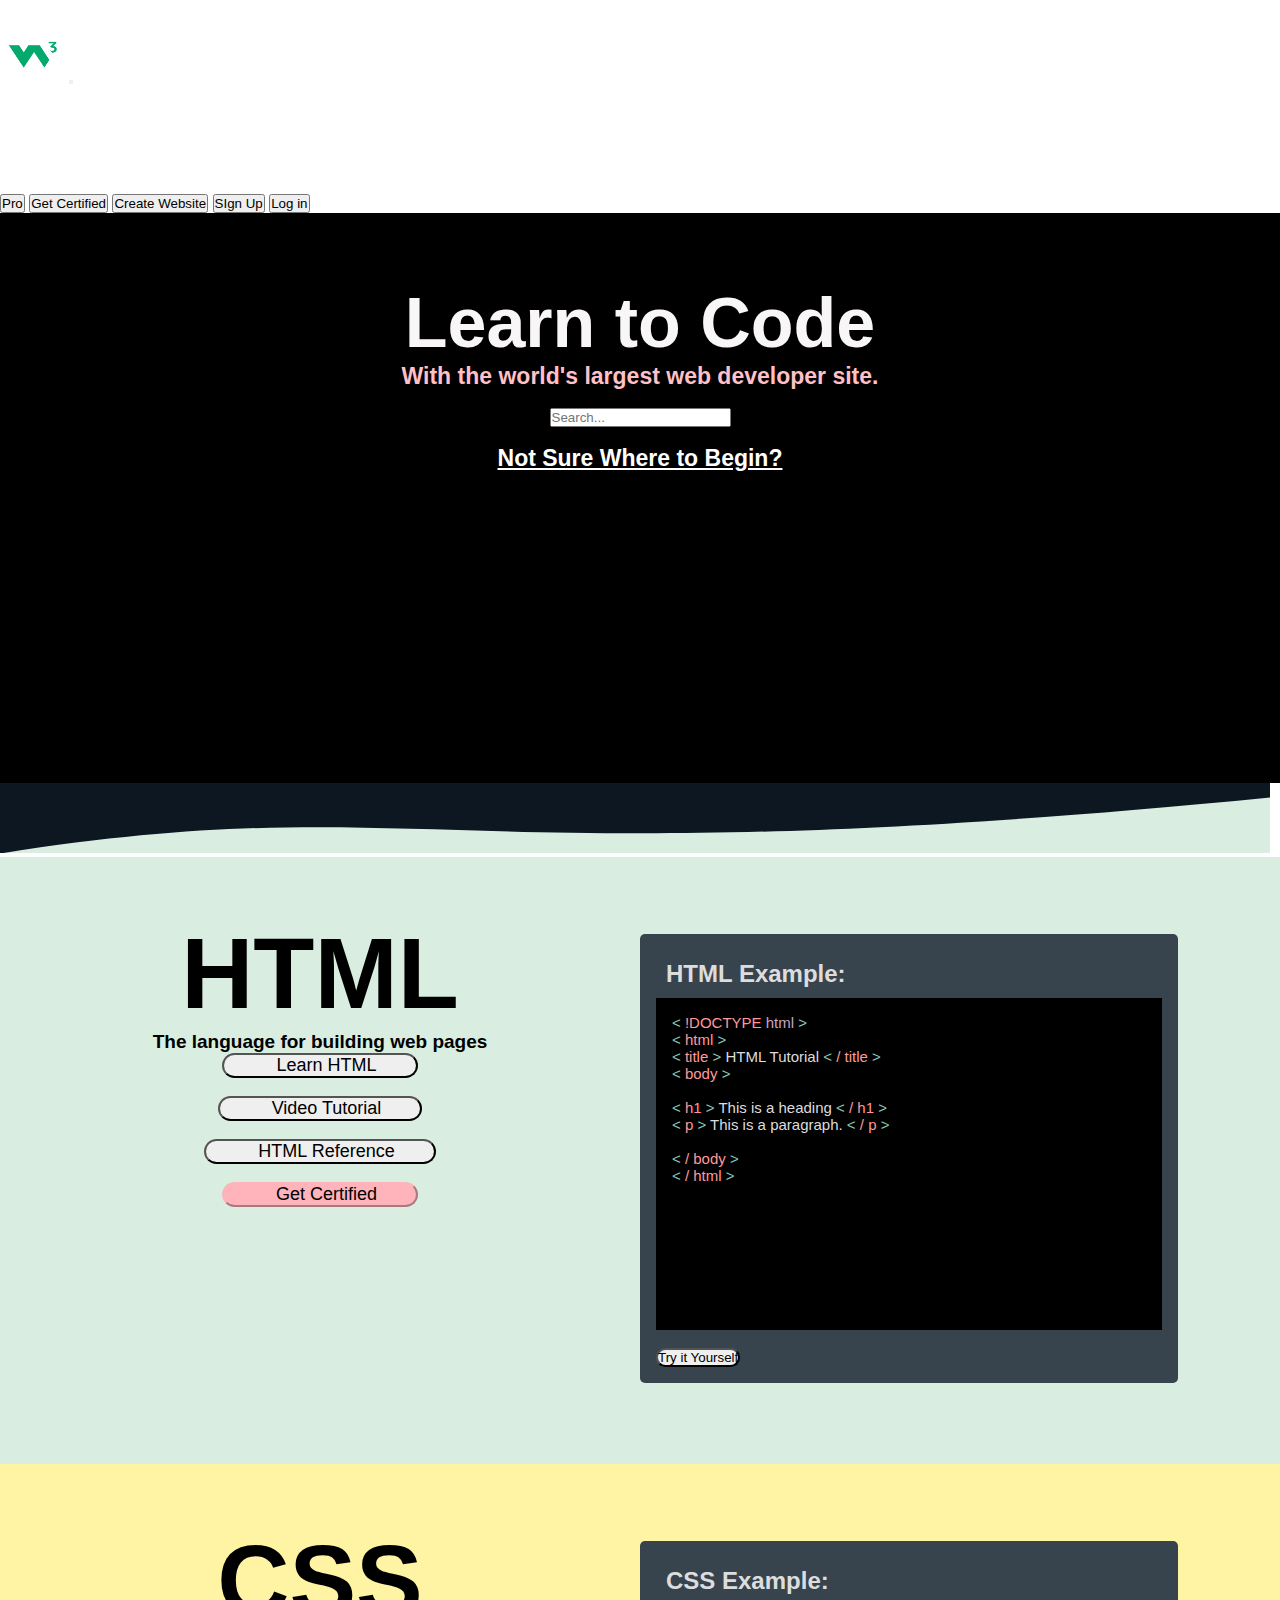
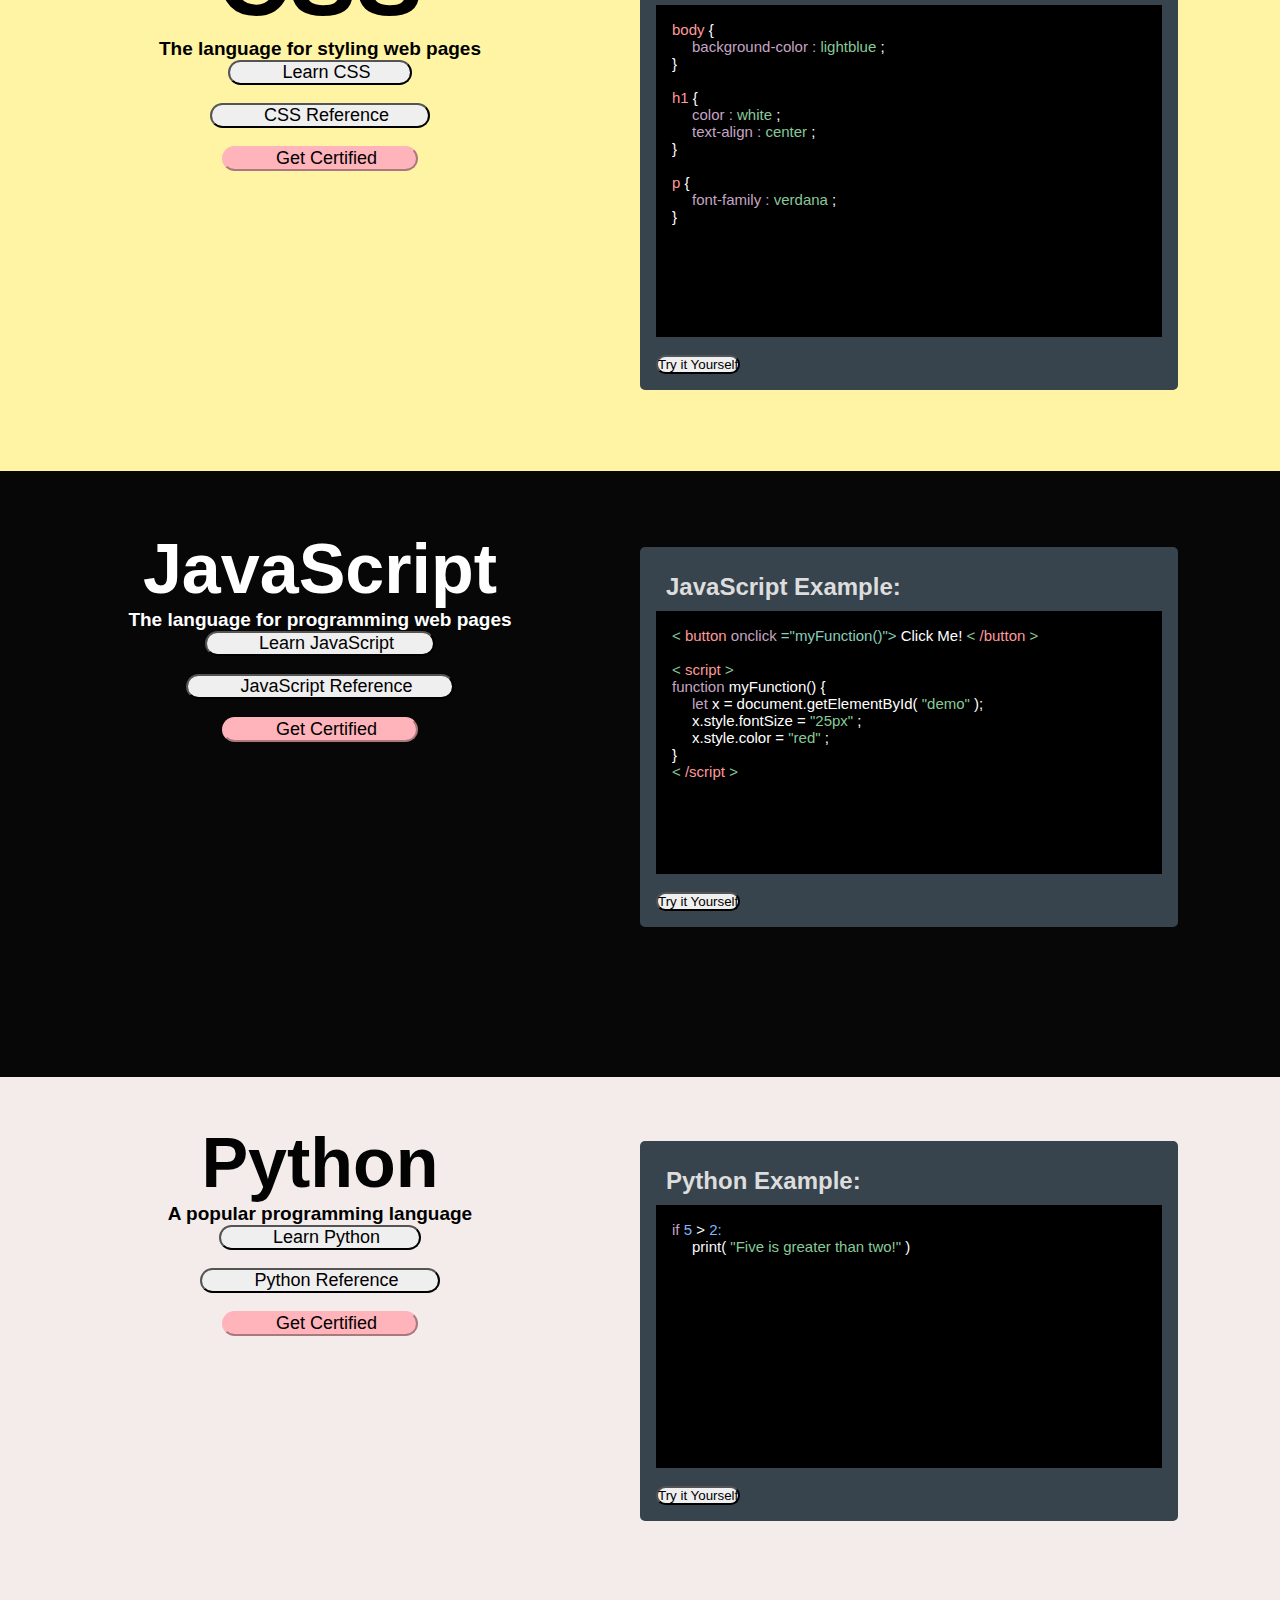
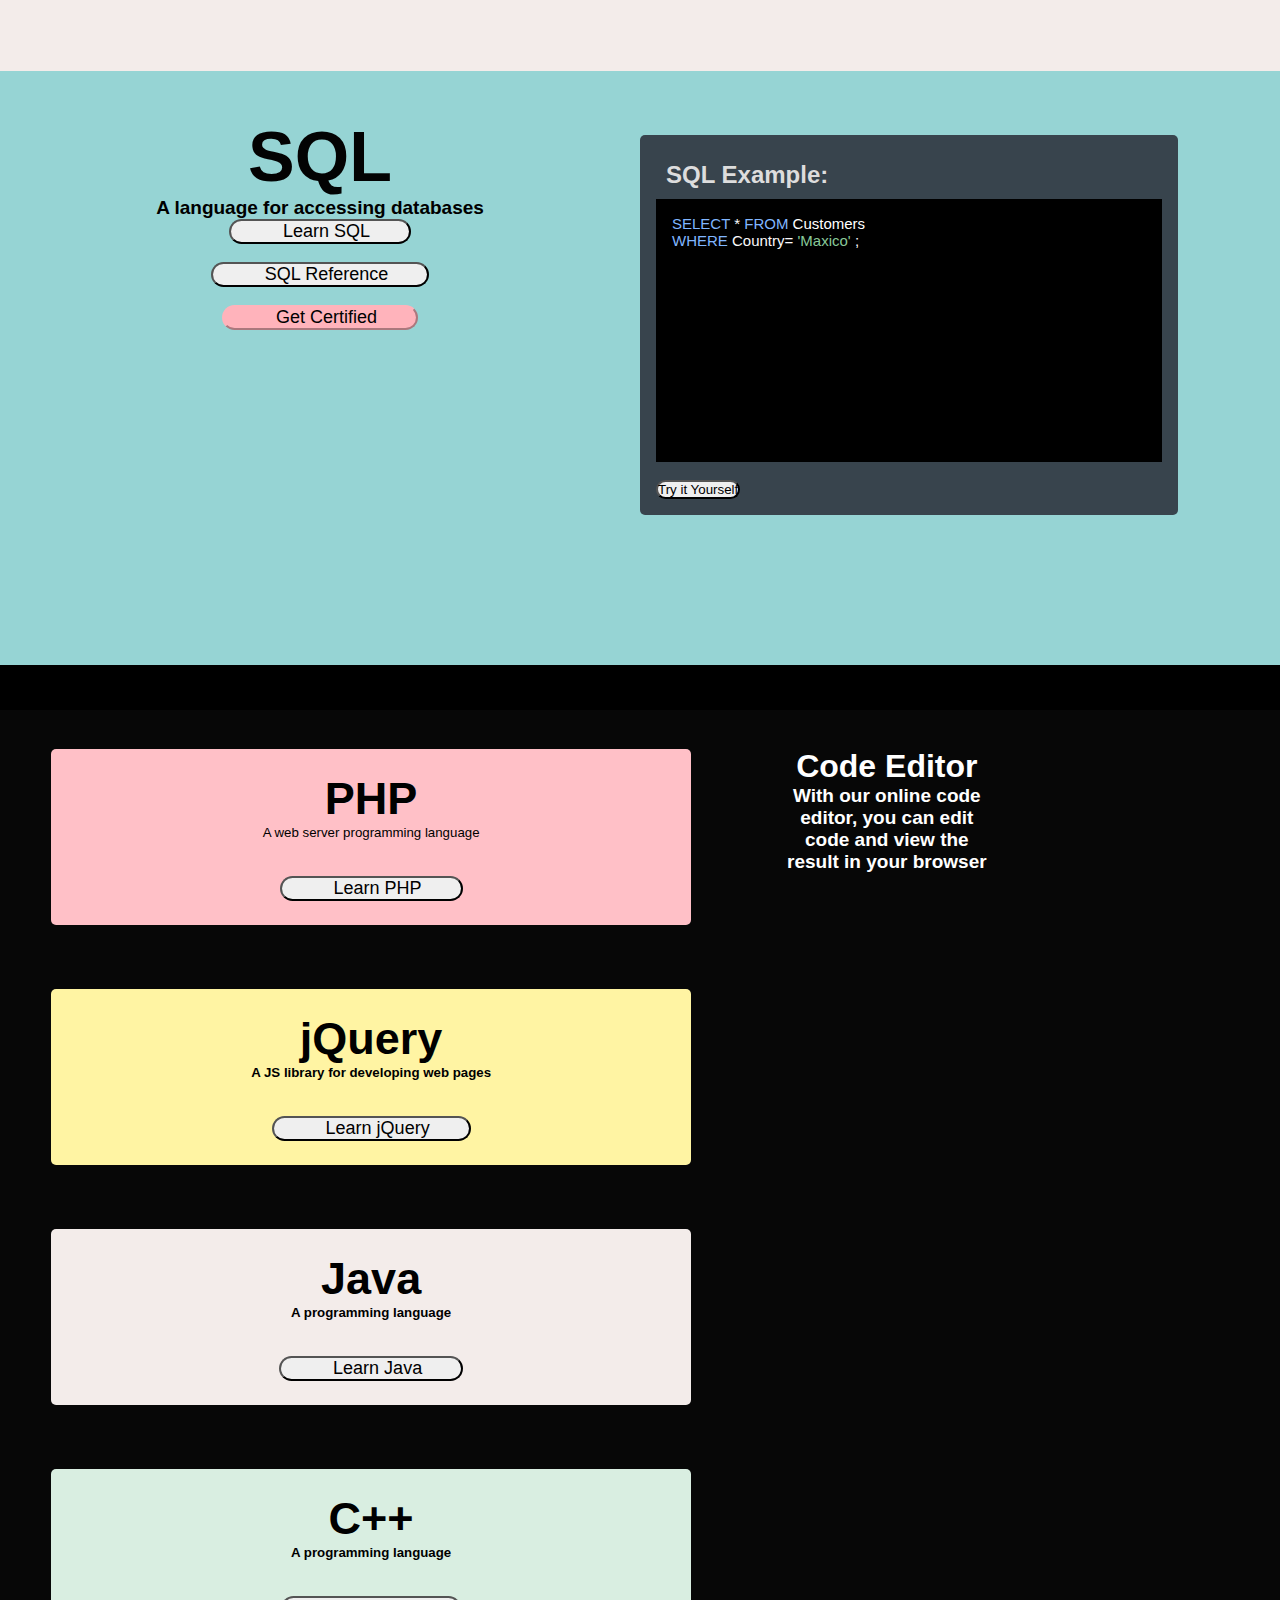
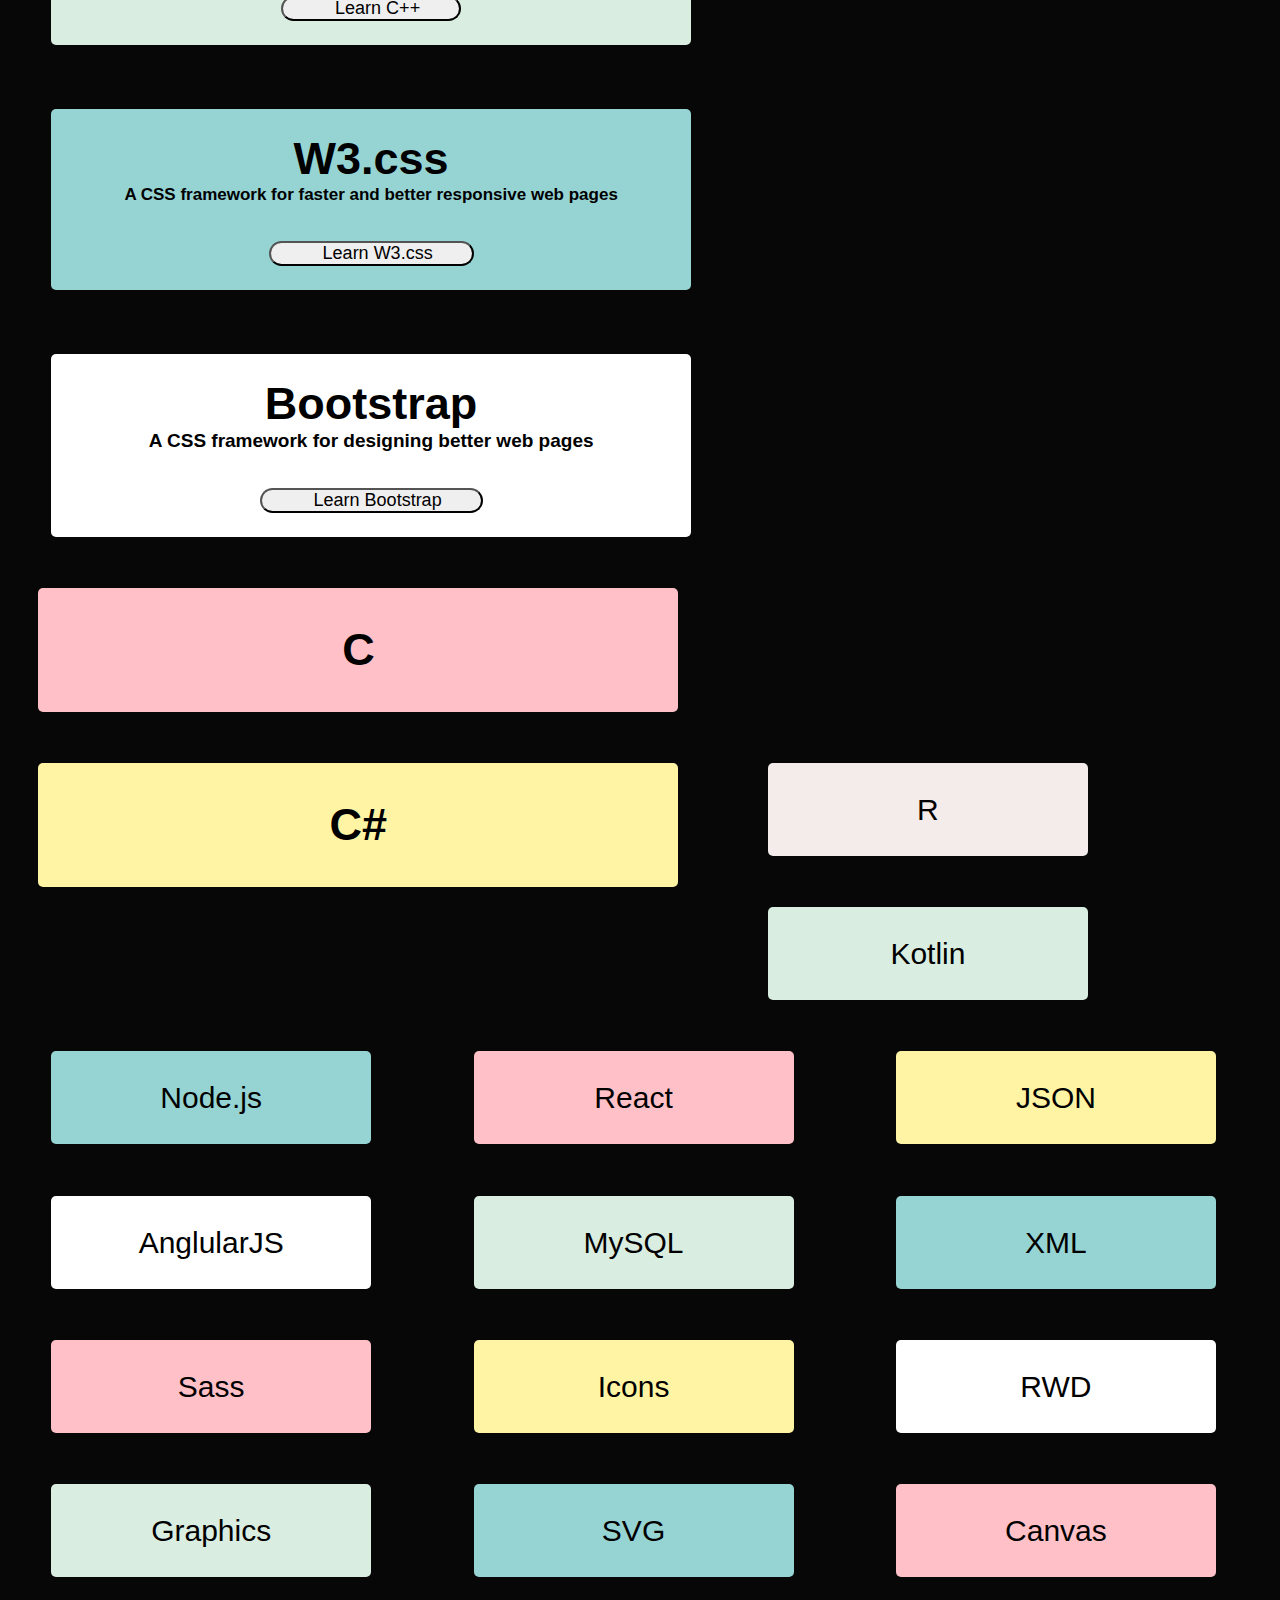
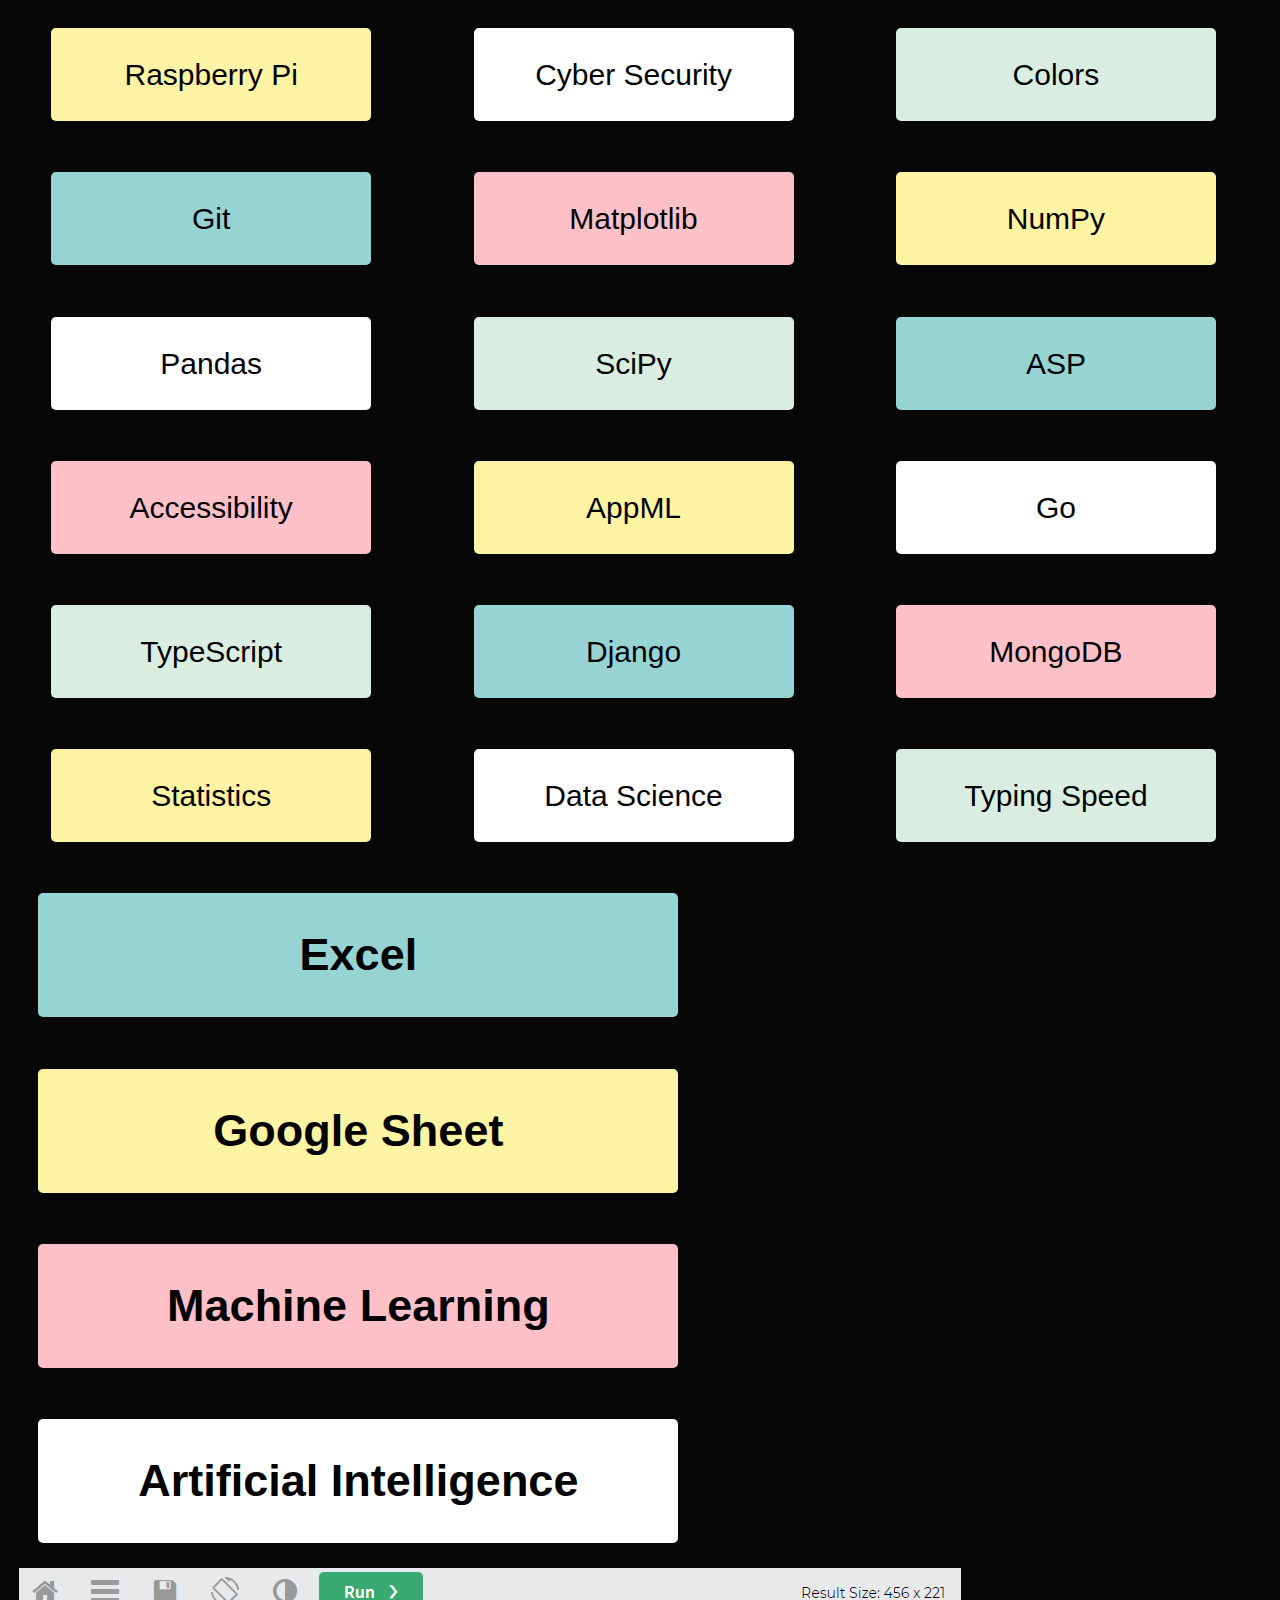
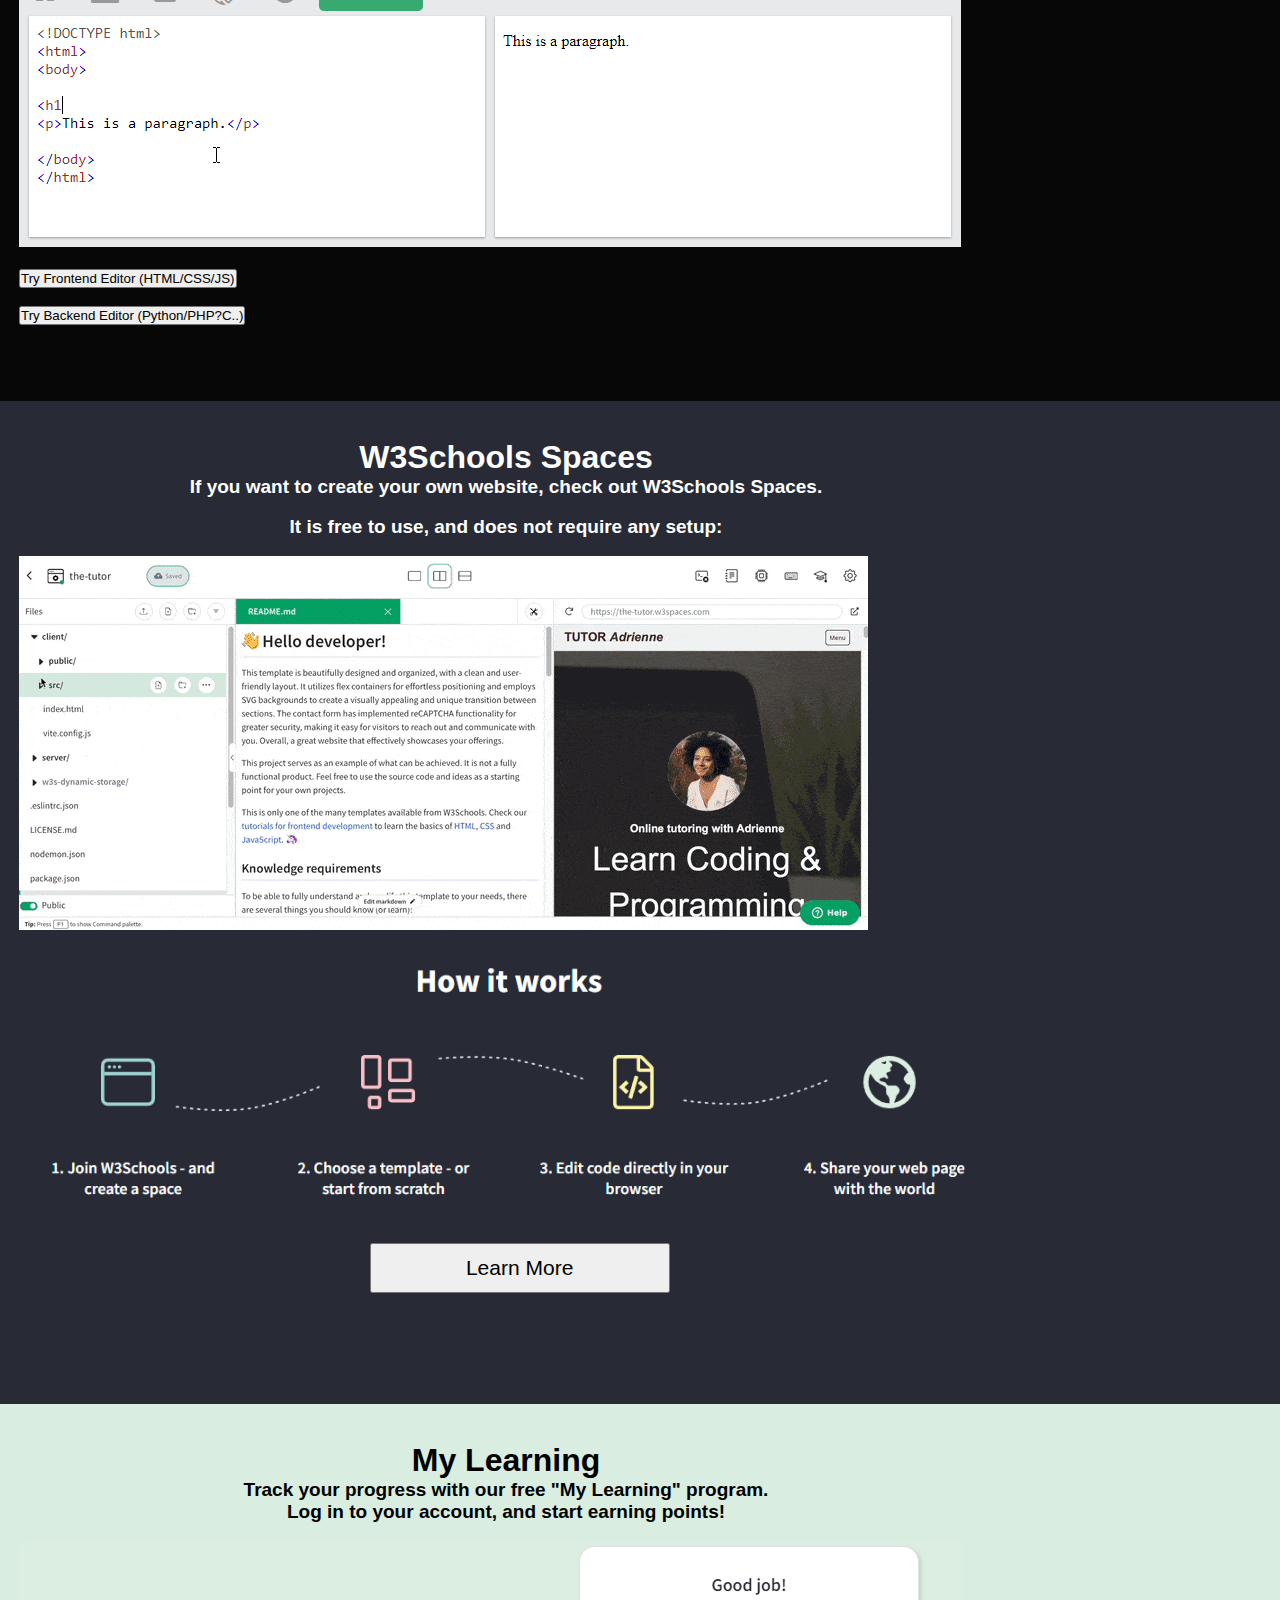
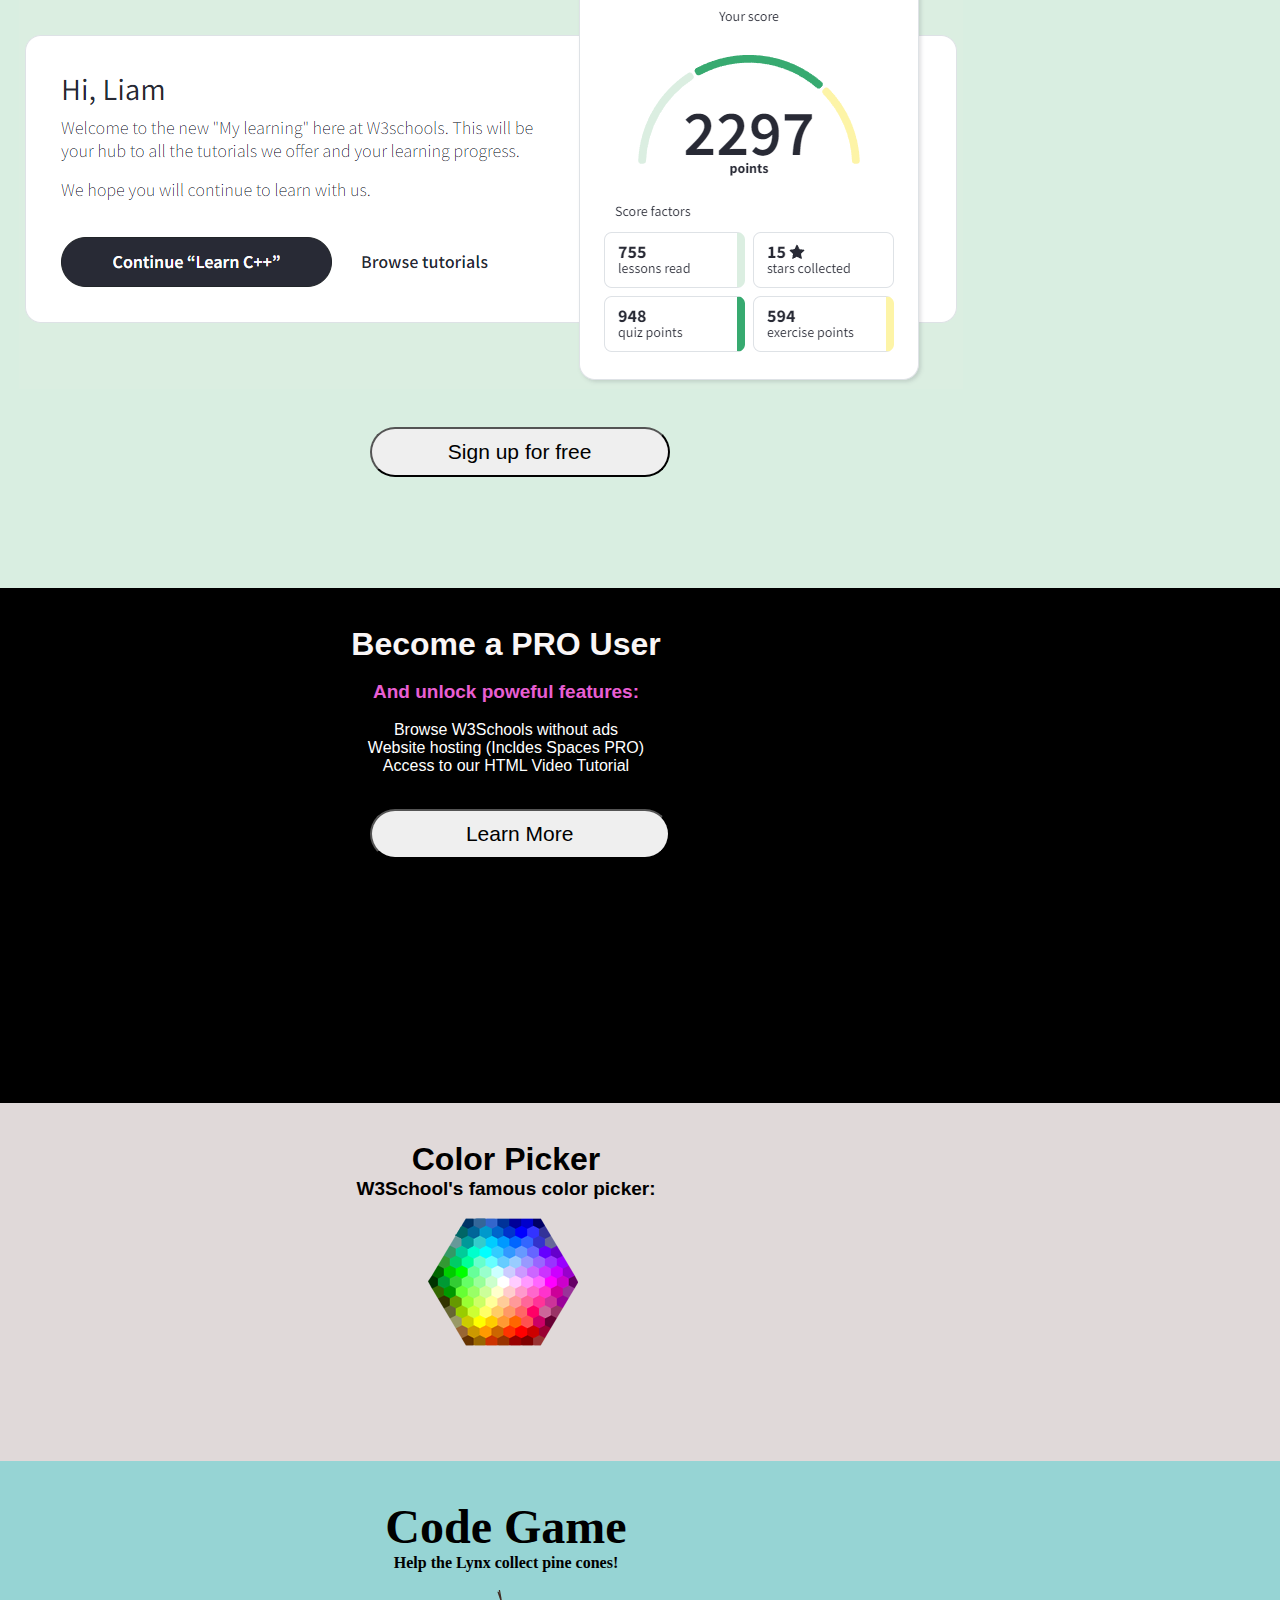
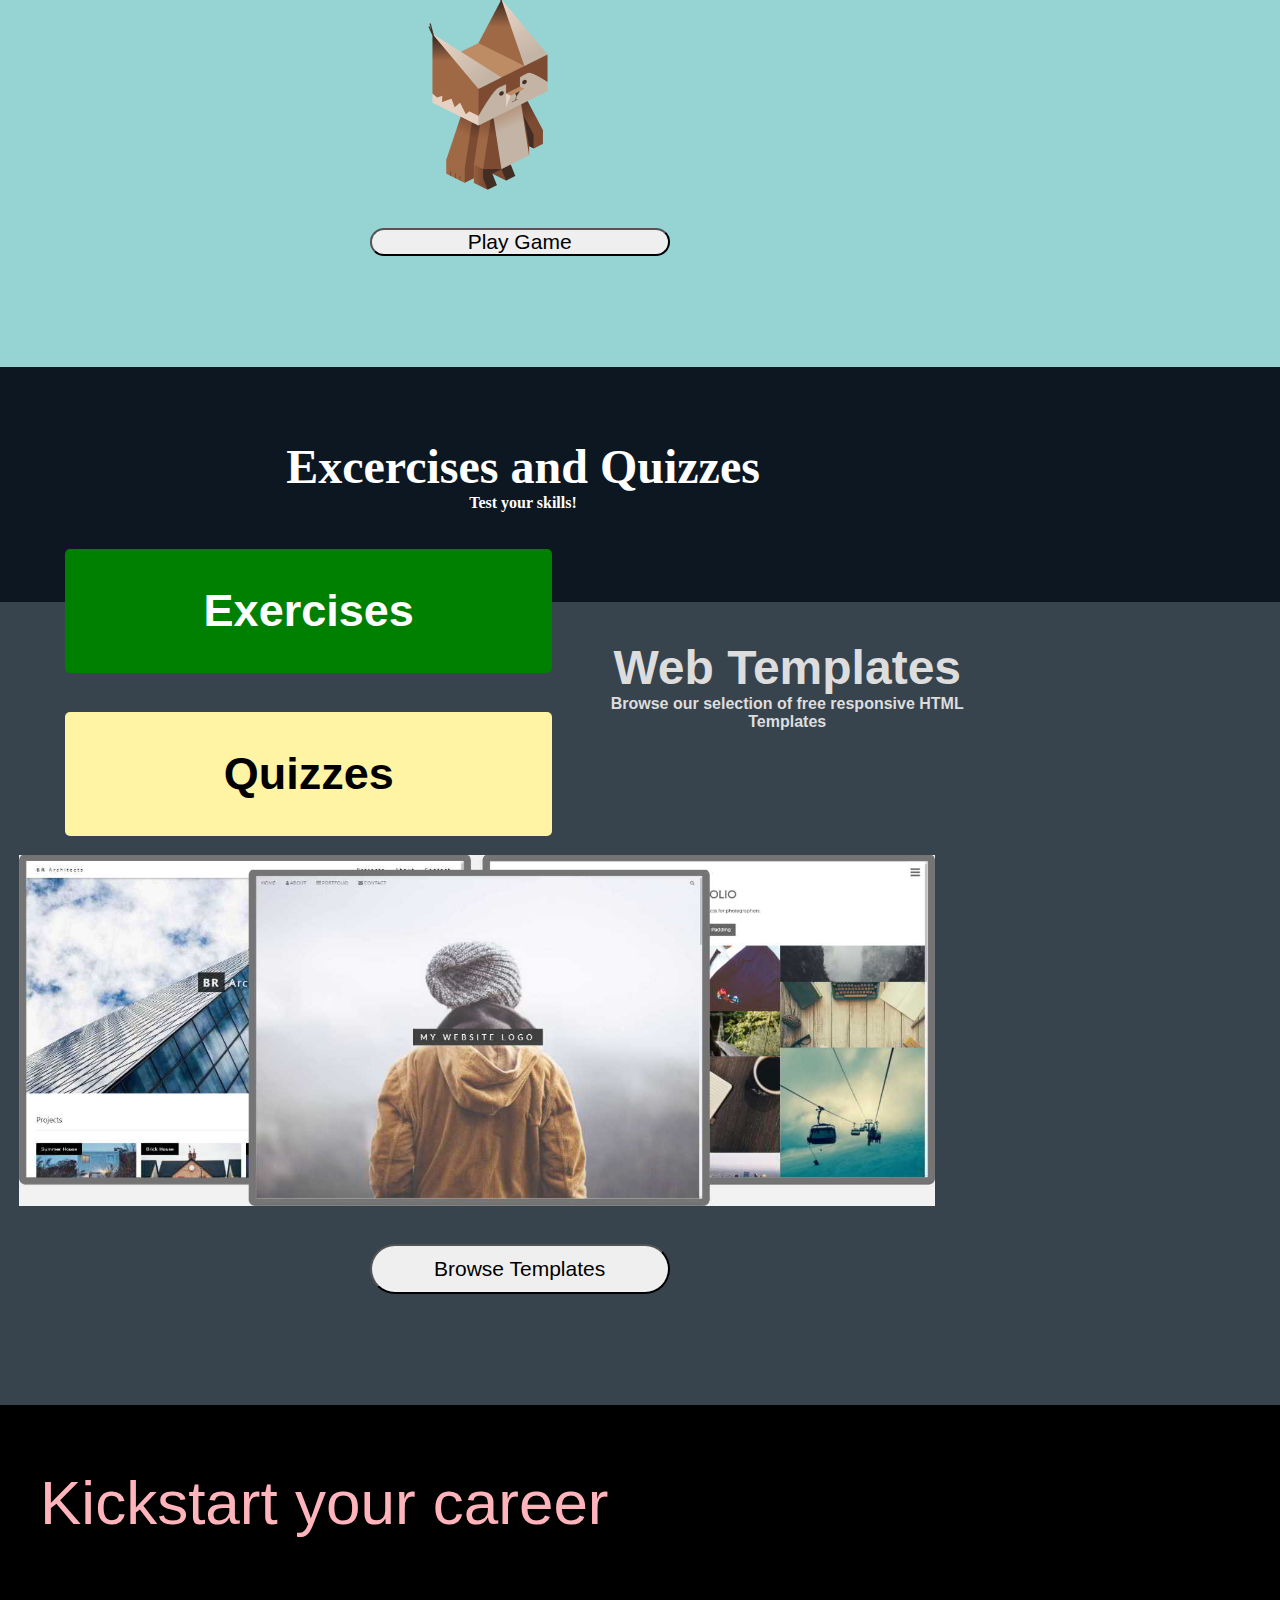
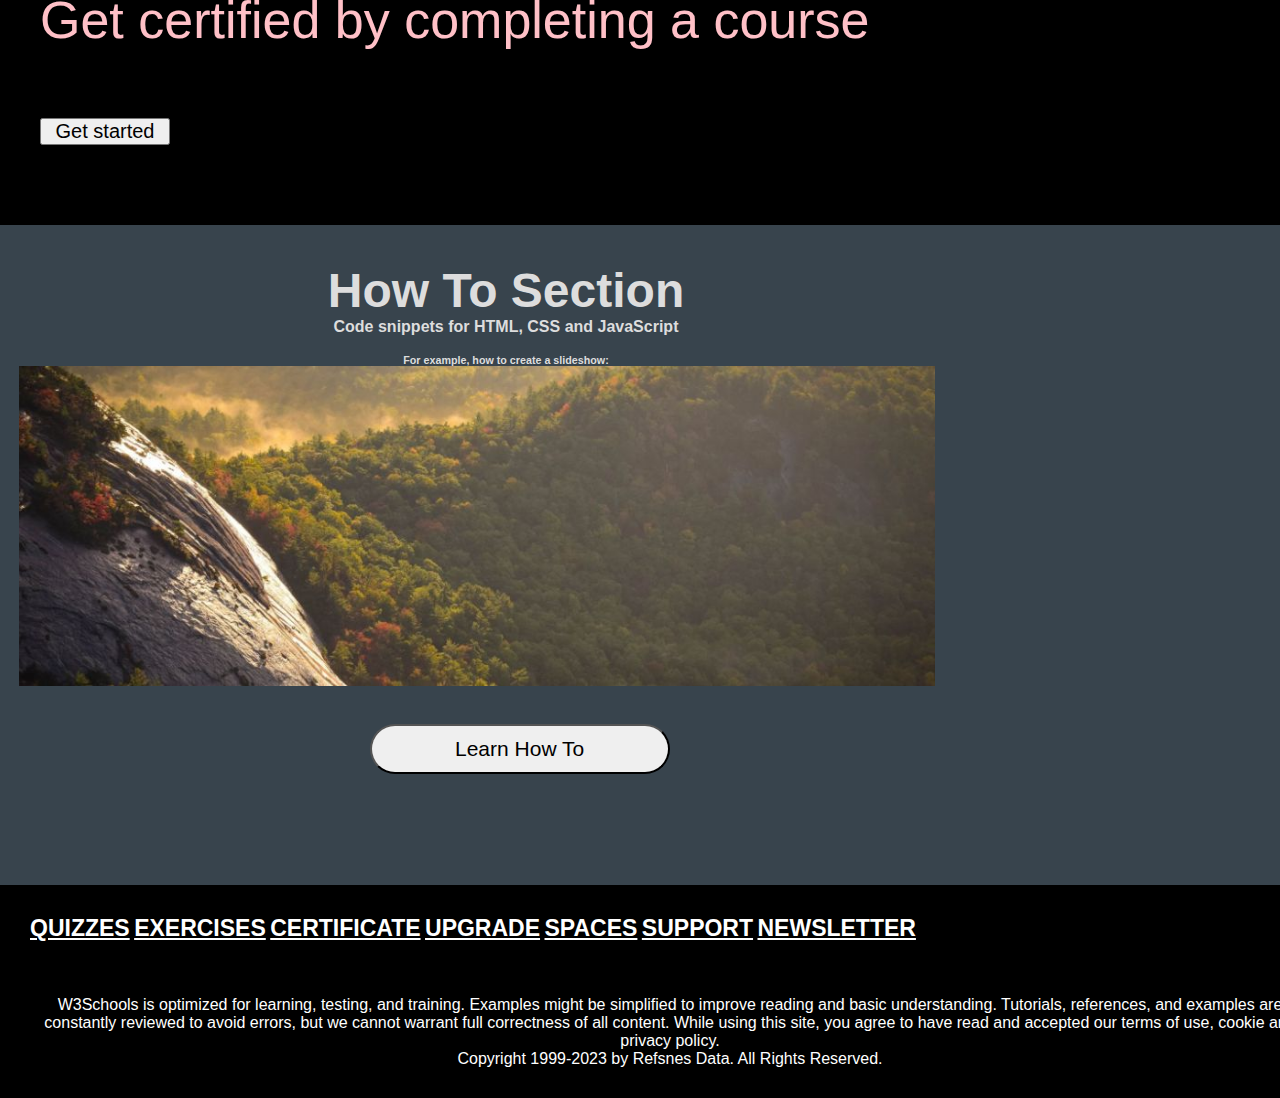
<file: index1.html>
<!DOCTYPE html>
<html lang="en">
<head>
    <meta charset="UTF-8">
    <meta http-equiv="X-UA-Compatible" content="IE=edge">
    <meta name="viewport" content="width=device-width, initial-scale=1.0">
    <title>W3schools clone</title>
    <link rel="stylesheet" href="style1.css">
    <link href="https://cdn.jsdelivr.net/npm/bootstrap@5.3.0-alpha1/dist/css/bootstrap.min.css" rel="stylesheet" integrity="sha384-GLhlTQ8iRABdZLl6O3oVMWSktQOp6b7In1Zl3/Jr59b6EGGoI1aFkw7cmDA6j6gD" crossorigin="anonymous">

</head>
<body>
  <a href="pages/index.html">CSS-Assignment-15-Part-2</a>
    <div class ="main_container ">
      <!-- header section started -->
      <div class="header">
            <nav class="navbar navbar-expand-lg bg-body-tertiary">
                <div class="container-fluid">
                    <img src="images/logo.png" alt="Logo" width="65" height="55" class="d-inline-block align-text-top">
                    <button class="navbar-toggler" type="button" data-bs-toggle="collapse" data-bs-target="#navbarSupportedContent" aria-controls="navbarSupportedContent" aria-expanded="false" aria-label="Toggle navigation">
                    <span class="navbar-toggler-icon"></span>
                  </button>
                  <div class="collapse navbar-collapse" id="navbarSupportedContent">
                    <ul class="navbar-nav me-auto mb-2 mb-lg-0">
                      <li class="nav-item dropdown">
                        <a class="nav-link dropdown-toggle" href="#" role="button" data-bs-toggle="dropdown" aria-expanded="false">
                          Tutorials
                        </a>
                        <ul class="dropdown-menu">
                        </ul>
                      </li>
                      <li class="nav-item dropdown">
                        <a class="nav-link dropdown-toggle" href="#" role="button" data-bs-toggle="dropdown" aria-expanded="false">
                          References
                        </a>
                        <ul class="dropdown-menu">
                        </ul>
                      </li>
                      <li class="nav-item dropdown">
                        <a class="nav-link dropdown-toggle" href="#" role="button" data-bs-toggle="dropdown" aria-expanded="false">
                          Excercises
                        </a>
                        <ul class="dropdown-menu">
                        </ul>
                      </li>
                      <li class="nav-item">
                        <a class="nav-link active" aria-current="page" href="#">Bootcamp</a>
                      </li>
                     
                    </ul>
                    <form class="d-flex" role="search ">
                        <div class="d-grid gap-2 d-md-block">
                            <button class="btn btn-dark" type="button">Pro</button>
                            <button class="btn btn-primary" type="button">Get Certified</button>
                            <button class="btn btn-warning" type="button">Create Website</button>
                            <button class="btn btn-success" type="button">SIgn Up</button>
                            <button class="btn btn-dark" type="button">Log in</button>
                        </div>
                    </form>
                  </div>
                </div>
              </nav>
      </div>
      
      <!-- header section ended -->

      <!-- learncode section started -->
      <div class=" learncode">
        <h1 id="learncode">Learn to Code</h1>
        <h3  id="learn2">With the world's largest web developer site.</h3>
        <br>
        <input id="tnb-google-search-input" type="text" placeholder="Search..." autocomplete="off" onkeydown="TopNavBar.googleSearchAttachKeyPressHandler(event)" aria-label="Search field" oninput="TopNavBar.searchWithSuggestions(this)" onfocus="TopNavBar.searchWithSuggestions(this)" onblur="TopNavBar.searchFieldLostFocus(event)">
        <br>
        <!-- <div class="search">
          <div class="input-group mb-3">
            <input type="text" class="form-control" placeholder="Search our tutorials,e.g.HTML" aria-label="Recipient's username" aria-describedby="basic-addon2">
            <div class="input-group-append">
              <button class="btn btn-success" type="button">search</button>
            </div>
          </div>
        </div> -->
        <br>
        <a style="color: white;" href="">Not Sure Where to Begin?</a>
      </div>
      <svg style="background-color: #D9EEE1;" width="99.2%" height="70" viewBox="0 0 99.2 99.2" preserveAspectRatio="none">
      <path id="wavepath" d="M0,0 L110, 0C35,150 35,0 0,100z" fill="#282A35" style="fill:rgb(13, 23, 33);"></path>
      </svg>
      <!-- learncode section ended -->

        <!-- html section started here..........-->
        <div class="row html">
          <div class="col-xl-6 col-lg-6 col-md-6 col-sm-12 content-left">
              <h1 id="content-text">HTML</h1>
             <b> <p style="font-size: 19px; font-family: 'Source Sans Pro', sans-serif;">The language for building web pages</p></b>
              <button type="button" id="html-btn" class="btn btn-success btn-lg ">Learn HTML</button><br><br>
              <button  type="button" id="html-btn" class="btn btn-warning btn-lg ">Video Tutorial</button><br><br>
              <button type="button" id="html-btn" class="btn btn-dark btn-lg ">HTML Reference</button><br><br>
              <button id="html-btn" style="background-color: #ffb3bb; color: black; border-color:#ffb3bb ;" type="button" class="btn btn-dark btn-lg ">Get Certified</button>
          </div>
          <div class="col-xl-6 col-lg-6 col-md-6 col-sm-12 content-right">
            <div class="html-example">
              <h3 style="font-size: 24px; align-items: baseline; padding: 10px; ">HTML Example:</h3>
              <div class="html-code" style="padding: 16px;">
                <span style="color: #ff9999;">
                  <span style="color: #88ccbb;"><</span>
                  !DOCTYPE
                  <span style="color:#c5a5c5;">html</span>
                  <span style="color: #88ccbb;">></span>
                </span><br>
                <span>
                  <span style="color: #88ccbb;"><</span>
                  <span style="color:#ff9999;">html</span>
                  <span style="color: #88ccbb;">></span>
                </span><br>
                <span>
                  <span style="color: #88ccbb;"><</span>
                  <span style="color:#ff9999;">title</span>
                  <span style="color: #88ccbb;">></span>
                  HTML Tutorial
                  <span style="color: #88ccbb;"><</span>
                  <span style="color:#ff9999;">/</span>
                  <span style="color:#ff9999;">title</span>
                  <span style="color: #88ccbb;">></span>
                </span><br>
                <span>
                  <span style="color: #88ccbb;"><</span>
                  <span style="color:#ff9999;">body</span>
                  <span style="color: #88ccbb;">></span>
                </span><br><br>
                <span>
                  <span style="color: #88ccbb;"><</span>
                  <span style="color:#ff9999;">h1</span>
                  <span style="color: #88ccbb;">></span>
                 This is a heading
                  <span style="color: #88ccbb;"><</span>
                  <span style="color:#ff9999;">/</span>
                  <span style="color:#ff9999;">h1</span>
                  <span style="color: #88ccbb;">></span>
                </span><br>
                <span>
                  <span style="color: #88ccbb;"><</span>
                  <span style="color:#ff9999;">p</span>
                  <span style="color: #88ccbb;">></span>
                 This is a paragraph.
                  <span style="color: #88ccbb;"><</span>
                  <span style="color:#ff9999;">/</span>
                  <span style="color:#ff9999;">p</span>
                  <span style="color: #88ccbb;">></span>
                </span><br><br>
                <span>
                  <span style="color: #88ccbb;"><</span>
                  <span style="color:#ff9999;">/</span>
                  <span style="color:#ff9999;">body</span>
                  <span style="color: #88ccbb;">></span>
                </span><br>
                <span>
                  <span style="color: #88ccbb;"><</span>
                  <span style="color:#ff9999;">/</span>
                  <span style="color:#ff9999;">html</span>
                  <span style="color: #88ccbb;">></span>
                </span><br><br><br>
              </div><br>
              <button style="border-radius: 21px;" type="button" class="btn btn-success btn-lg html-btn">Try it Yourself</button><br>
            </div>
          </div>
        </div>
        <!-- html section end's here............ --> 

         <!-- css section started here................ -->
         <div class="row css">
          <div class="col-xl-6 col-lg-6 col-md-6 col-sm-12 content-left">
              <h1 id="content-text">CSS</h1>
             <b> <p style="font-size: 19px; font-family: 'Source Sans Pro', sans-serif;">The language for styling web pages</p></b>
              <button type="button" id="html-btn" class="btn btn-success btn-lg ">Learn CSS</button><br><br>
              <button type="button" id="html-btn" class="btn btn-dark btn-lg ">CSS Reference</button><br><br>
              <button id="html-btn" style="background-color: #ffb3bb; color: black; border-color:#ffb3bb ;" type="button" class="btn btn-dark btn-lg ">Get Certified</button>
          </div>
          <div class="col-xl-6 col-lg-6 col-md-6 col-sm-12 content-right">
            <div class="html-example">
              <h3 style="font-size: 24px; align-items: baseline; padding: 10px; ">CSS Example:</h3>
              <div class="html-code" style="padding: 16px;">
                <span style="color: #ff9999;">
                  body
                  <span style="color:#fffdff;">{</span><br>
                  <span style="color: #88ccbb; padding-left: 20px; color: #c5a5c5;">background-color :</span>
                  <span style="color: #88ccbb; color: #88c999;">lightblue</span>
                  <span style="color:white">;</span><br>
                  <span style="color:#fffdff;">}</span>
                  <br><br>
                  h1 
                  <span style="color:#fffdff;">{</span><br>
                  <span style="color: #88ccbb; padding-left: 20px; color: #c5a5c5;">color :</span>
                  <span style="color: #88ccbb; color: #88c999;">white</span>
                  <span style="color:white">;</span><br>
                  <span style="color: #88ccbb; padding-left: 20px; color: #c5a5c5;">text-align :</span>
                  <span style="color: #88ccbb; color: #88c999;">center</span>
                  <span style="color:white">;</span><br>
                  <span style="color:#fffdff;">}</span>
                  <br><br>
                  p 
                  <span style="color:#fffdff;">{</span><br>
                  <span style="padding-left: 20px; color: #c5a5c5;">font-family :</span>
                  <span style="color: #88ccbb; color: #88c999;">verdana</span>
                  <span style="color:white">;</span><br>
                  <span style="color:#fffdff;">}</span>
                </span>
              <br><br><br>
              </div><br>
              <button style="border-radius: 21px;" type="button" class="btn btn-success btn-lg html-btn">Try it Yourself</button><br>
            </div>
          </div>
        </div>
        <!-- css section end's here.................... -->

        <!-- javascript section started here............. -->
        <div class="row javascript">
          <div class="col-xl-6 col-lg-6 col-md-6 col-sm-12 content-left">
              <h1 style="color: white; font-size: 70px;" id="content-text">JavaScript</h1>
             <b> <p style="font-size: 19px; font-family: 'Source Sans Pro', sans-serif; color: white;">The language for programming web pages </p></b>
              <button type="button" id="html-btn" class="btn btn-success btn-lg ">Learn JavaScript</button><br><br>
              <button type="button" id="html-btn" class="btn btn-light btn-lg text-dark">JavaScript Reference</button><br><br>
              <button id="html-btn" style="background-color: #ffb3bb; color: black; border-color:#ffb3bb ;" type="button" class="btn btn-dark btn-lg ">Get Certified</button>
          </div>
          <div class="col-xl-6 col-lg-6 col-md-6 col-sm-12 content-right">
            <div class="html-example">
              <h3 style="font-size: 24px; align-items: baseline; padding: 10px; ">JavaScript Example:</h3>
              <div class="js-code" style="padding: 16px;">
                <span style="color: #88c999;"><</span>
                <span style="color: #ff9999;">
                  button
                  <span style="color: #c5a5c5;">onclick</span>
                  <span style="color: #88ccbb;">="myFunction()"></span> 
                  <span style="color: white;"> Click Me!</span>
                  <span style="color: #88c999;"><</span>
                  <span style="color: #ff9999;">
                    /button
                  <span style="color: #88c999;">></span>
                  <br><br>
                  <span style="color: #88c999;"><</span>
                  <span style="color: #ff9999;">
                      script
                  <span style="color: #88c999;">></span><br>
                  <span style="color: #c5a5c5;">function</span>
                  <span style="color: white;"> myFunction()</span>
                  <span style="color: white;"> {</span><br>
                  <span style="color: #c5a5c5; padding-left: 20px;">let</span>
                  <span style="color: white;">x = document.getElementById(</span>
                  <span style="color: #88c999;">"demo"</span>
                  <span style="color: white;"> );</span><br>
                  <span style="color: white; padding-left: 20px;">x.style.fontSize = </span>
                  <span style="color: #88c999;">"25px"</span>
                  <span style="color: white;">;</span><br>
                  <span style="color: white; padding-left: 20px;">x.style.color = </span>
                  <span style="color: #88c999;">"red"</span>
                  <span style="color: white;">;</span><br>
                  <span style="color: white;">}</span><br>
                  <span style="color: #88c999;"><</span>
                  <span style="color: #ff9999;">
                      /script
                  <span style="color: #88c999;">></span><br>
                </span>
              </div><br>
              <button style="border-radius: 21px;" type="button" class="btn btn-success btn-lg html-btn">Try it Yourself</button><br>
            </div>
          </div>
        </div>
        <!-- javascript section end's here................ -->
      
        <!-- python section started here............. -->
        <div class="row python">
          <div class="col-xl-6 col-lg-6 col-md-6 col-sm-12 content-left">
              <h1 style="color: rgb(3, 3, 3); font-size: 70px;" id="content-text">Python</h1>
             <b> <p style="font-size: 19px; font-family: 'Source Sans Pro', sans-serif; color: rgb(0, 0, 0);">A popular programming language</p></b>
              <button type="button" id="html-btn" class="btn btn-success btn-lg ">Learn Python</button><br><br>
              <button type="button" id="html-btn" class="btn btn-dark btn-lg text-light">Python Reference</button><br><br>
              <button id="html-btn" style="background-color: #ffb3bb; color: black; border-color:#ffb3bb ;" type="button" class="btn btn-dark btn-lg ">Get Certified</button>
          </div>
          <div class="col-xl-6 col-lg-6 col-md-6 col-sm-12 content-right">
            <div class="html-example">
              <h3 style="font-size: 24px; align-items: baseline; padding: 10px; ">Python Example:</h3>
              <div class="js-code" style="padding: 16px;">
                <span style="color: #c5a5c5;">if</span>
                <span style="color: #80b6ff;">
                  5
                  <span style="color: white;">></span>
                  <span style="color: #80b6ff;">
                    2: <br>
                  <span style="color: #faf8fa; padding-left: 20px;">print(</span>
                  <span style="color: #88c999;">"Five is greater than two!"</span>
                  <span style="color: white;"> )</span><br>
                </span>
              </div><br>
              <button style="border-radius: 21px;" type="button" class="btn btn-success btn-lg html-btn">Try it Yourself</button><br>
            </div>
          </div>
        </div>
        <!-- python section end's here................ -->

         <!-- sql section started here................. -->
         <div class="row sql">
          <div class="col-xl-6 col-lg-6 col-md-6 col-sm-12 content-left">
              <h1 style="color: rgb(3, 3, 3); font-size: 70px;" id="content-text">SQL</h1>
             <b> <p style="font-size: 19px; font-family: 'Source Sans Pro', sans-serif; color: rgb(0, 0, 0);">A language for accessing databases </p></b>
              <button type="button" id="html-btn" class="btn btn-success btn-lg ">Learn SQL</button><br><br>
              <button type="button" id="html-btn" class="btn btn-dark btn-lg text-light">SQL Reference</button><br><br>
              <button id="html-btn" style="background-color: #ffb3bb; color: black; border-color:#ffb3bb ;" type="button" class="btn btn-dark btn-lg ">Get Certified</button>
          </div>
          <div class="col-xl-6 col-lg-6 col-md-6 col-sm-12 content-right">
            <div class="html-example">
              <h3 style="font-size: 24px; align-items: baseline; padding: 10px; ">SQL Example:</h3>
              <div class="js-code" style="padding: 16px;">
                <span style="color: #80b6ff;">SELECT </span>
                <span style="color: white;">* </span>
                <span style="color: #80b6ff;">
                  FROM
                  <span style="color: white;">Customers</span><br>
                  <span style="color: #80b6ff;"> WHERE
                  <span style="color: #faf8fa;">Country=</span>
                  <span style="color: #88c999;">'Maxico'</span>
                  <span style="color: white;"> ;</span><br>
                </span>
              </div><br>
              <button style="border-radius: 21px;" type="button" class="btn btn-success btn-lg html-btn">Try it Yourself</button><br>
            </div>
          </div>
        </div>
        <!-- sql section end's here.................... -->

        <!-- language list started here -->
        <div class="row list">
          <!-- php list -->
          <div class="col-xl-6 col-lg-6 col-md-6 col-sm-12 php-section">
            <div class="list-php">
              <h2 style="font-size: 45px; font-weight: 700;">PHP</h2>
              <h5 class="list-sub-head">A web server programming language</h5><br><br>
              <button type="button" id="html-btn" class="btn btn-dark btn-lg text-light">Learn PHP</button><br>
            </div>
          </div>
          
          <div class="col-xl-6 col-lg-6 col-md-6 col-sm-12 php-section">
            <div class="list-jquery">
              <h2 style="font-size: 45px; font-weight: 700;">jQuery</h2>
              <h5>A JS library for developing web pages</h5><br><br>
              <button type="button" id="html-btn" class="btn btn-dark btn-lg text-light">Learn jQuery</button><br>
            </div>
          </div>

          <div class="col-xl-6 col-lg-6 col-md-6 col-sm-12 php-section">
            <div class="list-java">
              <h2 style="font-size: 45px; font-weight: 700;">Java</h2>
              <h5>A programming language</h5><br><br>
              <button type="button" id="html-btn" class="btn btn-dark btn-lg text-light">Learn Java</button><br>
            </div>
          </div>
          
          <div class="col-xl-6 col-lg-6 col-md-6 col-sm-12 php-section">
            <div class="list-c">
              <h2 style="font-size: 45px; font-weight: 700;">C++</h2>
              <h5>A programming language </h5><br><br>
              <button type="button" id="html-btn" class="btn btn-dark btn-lg text-light">Learn C++</button><br>
            </div>
          </div>

          <div class="col-xl-6 col-lg-6 col-md-6 col-sm-12 php-section">
            <div class="list-w3c">
              <h2 style="font-size: 45px; font-weight: 700;">W3.css</h2>
              <h5 style="font-size: 17px;">A CSS framework for faster and better responsive web pages              </h5><br><br>
              <button type="button" id="html-btn" class="btn btn-dark btn-lg text-light">Learn W3.css</button><br>
            </div>
          </div>
          
          <div class="col-xl-6 col-lg-6 col-md-6 col-sm-12 php-section">
            <div class="list-bootstrap">
              <h2 style="font-size: 45px; font-weight: 700;">Bootstrap</h2>
              <h5 style="font-size: 19px;">A CSS framework for designing better web pages </h5><br><br>
              <button type="button" id="html-btn" class="btn btn-dark btn-lg text-light">Learn Bootstrap</button><br>
            </div>
          </div>
        </div>
        <!-- language list end's here -->
        
        <!-- sub languages section started here -->
        <div class="row w3lang">

          <div class="col-xl-6 col-lg-6 col-md-6 col-sm-12 c">
            <div class="content">
              <h2>C</h2>
            </div>
          </div>

          <div class="col-xl-6 col-lg-6 col-md-6 col-sm-12 c">
            <div style="background-color: #FFF4A3;" class="content">
              <h2>C#</h2>
            </div>
          </div>

          <div class="col-xl-3 col-lg-3 col-md-3 col-sm-12 sublang">
            <div class="langlist">
              <p>R</p>
            </div>
          </div>

          <div class="col-xl-3 col-lg-3 col-md-3 col-sm-12 sublang">
            <div style="background-color: #D9EEE1;" class="langlist">
              <p>Kotlin</p>
            </div>
          </div>

          <div class="col-xl-3 col-lg-3 col-md-3 col-sm-12 sublang">
            <div style="background-color: #96D4D4;" class="langlist">
              <p>Node.js</p>
            </div>
          </div>

          <div class="col-xl-3 col-lg-3 col-md-3 col-sm-12 sublang">
            <div style="background-color: #FFC0C7;" class="langlist">
              <p>React</p>
            </div>
          </div>

          <div class="col-xl-3 col-lg-3 col-md-3 col-sm-12 sublang">
            <div style="background-color: #FFF4A3;" class="langlist">
              <p>JSON</p>
            </div>
          </div>

          <div class="col-xl-3 col-lg-3 col-md-3 col-sm-12 sublang">
            <div style="background-color: white;" class="langlist">
              <p>AnglularJS</p>
            </div>
          </div>

          <div class="col-xl-3 col-lg-3 col-md-3 col-sm-12 sublang">
            <div style="background-color: #D9EEE1;" class="langlist">
              <p>MySQL</p>
            </div>
          </div>

          <div class="col-xl-3 col-lg-3 col-md-3 col-sm-12 sublang">
            <div style="background-color: #96D4D4;" class="langlist">
              <p>XML</p>
            </div>
          </div>

          <div class="col-xl-3 col-lg-3 col-md-3 col-sm-12 sublang">
            <div style="background-color: #FFC0C7;" class="langlist">
              <p>Sass</p>
            </div>
          </div>

          <div class="col-xl-3 col-lg-3 col-md-3 col-sm-12 sublang">
            <div style="background-color: #FFF4A3;" class="langlist">
              <p>Icons</p>
            </div>
          </div>

          <div class="col-xl-3 col-lg-3 col-md-3 col-sm-12 sublang">
            <div style="background-color: white;" class="langlist">
              <p>RWD</p>
            </div>
          </div>

          <div class="col-xl-3 col-lg-3 col-md-3 col-sm-12 sublang">
            <div style="background-color: #D9EEE1;" class="langlist">
              <p>Graphics</p>
            </div>
          </div>

          <div class="col-xl-3 col-lg-3 col-md-3 col-sm-12 sublang">
            <div style="background-color: #96D4D4;" class="langlist">
              <p>SVG</p>
            </div>
          </div>

          <div class="col-xl-3 col-lg-3 col-md-3 col-sm-12 sublang">
            <div style="background-color: #FFC0C7;"  class="langlist">
              <p>Canvas</p>
            </div>
          </div>

          <div class="col-xl-3 col-lg-3 col-md-3 col-sm-12 sublang">
            <div style="background-color: #FFF4A3;" class="langlist">
              <p>Raspberry Pi</p>
            </div>
          </div>

          <div class="col-xl-3 col-lg-3 col-md-3 col-sm-12 sublang">
            <div style="background-color: white;" class="langlist">
              <p>Cyber Security</p>
            </div>
          </div>

          <div class="col-xl-3 col-lg-3 col-md-3 col-sm-12 sublang">
            <div style="background-color: #D9EEE1;" class="langlist">
              <p>Colors</p>
            </div>
          </div>

          <div class="col-xl-3 col-lg-3 col-md-3 col-sm-12 sublang">
            <div style="background-color: #96D4D4;" class="langlist">
              <p>Git</p>
            </div>
          </div>

          <div class="col-xl-3 col-lg-3 col-md-3 col-sm-12 sublang">
            <div style="background-color: #FFC0C7;"  class="langlist">
              <p>Matplotlib</p>
            </div>
          </div>

          <div class="col-xl-3 col-lg-3 col-md-3 col-sm-12 sublang">
            <div style="background-color: #FFF4A3;" class="langlist">
              <p>NumPy</p>
            </div>
          </div>

          <div class="col-xl-3 col-lg-3 col-md-3 col-sm-12 sublang">
            <div style="background-color: white;" class="langlist">
              <p>Pandas</p>
            </div>
          </div>

          <div class="col-xl-3 col-lg-3 col-md-3 col-sm-12 sublang">
            <div style="background-color: #D9EEE1;" class="langlist">
              <p>SciPy</p>
            </div>
          </div>

          <div class="col-xl-3 col-lg-3 col-md-3 col-sm-12 sublang">
            <div style="background-color: #96D4D4;" class="langlist">
              <p>ASP</p>
            </div>
          </div>

          <div class="col-xl-3 col-lg-3 col-md-3 col-sm-12 sublang">
            <div style="background-color: #FFC0C7;"  class="langlist">
              <p>Accessibility</p>
            </div>
          </div>

          <div class="col-xl-3 col-lg-3 col-md-3 col-sm-12 sublang">
            <div style="background-color: #FFF4A3;" class="langlist">
              <p>AppML</p>
            </div>
          </div>
          <div class="col-xl-3 col-lg-3 col-md-3 col-sm-12 sublang">
            <div style="background-color: white;" class="langlist">
              <p>Go</p>
            </div>
          </div>

          <div class="col-xl-3 col-lg-3 col-md-3 col-sm-12 sublang">
            <div style="background-color: #D9EEE1;" class="langlist">
              <p>TypeScript</p>
            </div>
          </div>

          <div class="col-xl-3 col-lg-3 col-md-3 col-sm-12 sublang">
            <div style="background-color: #96D4D4;" class="langlist">
              <p>Django</p>
            </div>
          </div>

          <div class="col-xl-3 col-lg-3 col-md-3 col-sm-12 sublang">
            <div style="background-color: #FFC0C7;"  class="langlist">
              <p>MongoDB</p>
            </div>
          </div>

          <div class="col-xl-3 col-lg-3 col-md-3 col-sm-12 sublang">
            <div style="background-color: #FFF4A3;" class="langlist">
              <p>Statistics</p>
            </div>
          </div>

          <div class="col-xl-3 col-lg-3 col-md-3 col-sm-12 sublang">
            <div style="background-color: white;" class="langlist">
              <p>Data Science</p>
            </div>
          </div>

          <div class="col-xl-3 col-lg-3 col-md-3 col-sm-12 sublang">
            <div style="background-color: #D9EEE1;" class="langlist">
              <p>Typing Speed</p>
            </div>
          </div>


          <div class="col-xl-6 col-lg-6 col-md-6 col-sm-12 c">
            <div style="background-color: #96D4D4;" class="content">
              <h2>Excel</h2>
            </div>
          </div>

          <div class="col-xl-6 col-lg-6 col-md-6 col-sm-12 c">
            <div style="background-color: #FFF4A3;" class="content">
              <h2>Google Sheet</h2>
            </div>
          </div>

          <div class="col-xl-6 col-lg-6 col-md-6 col-sm-12 c">
            <div style="background-color: #FFC0C7;" class="content">
              <h2>Machine Learning</h2>
            </div>
          </div>

          <div class="col-xl-6 col-lg-6 col-md-6 col-sm-12 c">
            <div style="background-color: #ffffff;" class="content">
              <h2>Artificial Intelligence</h2>
            </div>
          </div>
        </div>
        <!-- sub languages end's here -->

        <!-- code editor content started here -->
        <div class="row codeeditor">
          <div class="editorcontent">
            <h1 style=" text-align: center; color: white;">Code Editor</h1>
            <h4 style=" text-align: center; color: white;font-size: 19px;">With our online code editor, you can edit code and view the result in your browser
            </h4> <br>
            <img class="mx-auto d-block" id="codeeditorimg" src="images/codeeditor.gif" alt=""> <br><br>
            <button type="button" class="btn btn-success mx-auto d-block">Try Frontend Editor (HTML/CSS/JS)</button><br><br>
            <button type="button" class="btn btn-warning mx-auto d-block">Try Backend Editor (Python/PHP?C..)</button><br><br>
          </div>
        </div>
        <!-- code editor content end's here -->

        <!-- spaces content started here -->
        <div class="row spaces">
          <div class="editorcontent">
            <h1 style=" text-align: center; color: white;">W3Schools Spaces            </h1>
            <h4 style=" text-align: center; color: white;font-size: 19px;">If you want to create your own website, check out W3Schools Spaces.
            </h4> <br>
            <h4 style=" text-align: center; color: white;font-size: 19px;">It is free to use, and does not require any setup:
            </h4> <br>
            <img id="codeeditorimg" class="mx-auto d-block" src="images/dynamicspaces.gif" alt=""> <br><br>
            <img class="mx-auto d-block" width="100%" src="images/how-spaces-works3.png" alt="">
            <button style="margin-top: 16px; font-size: 21px;width: 300px;
            padding: 11px 18px; margin-left: 36%;" type="button" class="btn btn-success mx-auto d-block">Learn More</button><br><br>
          </div>
        </div>
        <!-- spaces content end's here -->

        <!-- my learning part started here -->
        <div class="row mylearning">
          <div class="editorcontent">
            <h1 style=" text-align: center; color: rgb(0, 0, 0);">My Learning</h1>
            <h4 style=" text-align: center; color: rgb(0, 0, 0);font-size: 19px;">Track your progress with our free "My Learning" program.
            </h4>
            <h4 style=" text-align: center; color: rgb(0, 0, 0);font-size: 19px;">Log in to your account, and start earning points!

            </h4> <br>
            <img class="mx-auto d-block" id="codeeditorimg" src="images/myl-green-off.png" alt=""> <br><br>
            <button style="margin-top: 16px; font-size: 21px;width: 300px;
            padding: 11px 18px; margin-left: 36%; border-radius:38px;" type="button" class="btn btn-success mx-auto d-block">Sign up for free</button><br><br>
          </div>
        </div>
        <!-- my learning part end's here -->

        <!-- become a pro user started here -->
        <div class="row prouser">
          <div class="editorcontent">
            <h1 style=" text-align: center; color: rgb(250, 246, 246);">Become a PRO User</h1><br>
            <h4 style=" text-align: center; color: rgb(232, 94, 211);font-size: 19px;">And unlock poweful features:
            </h4><br>
            <ul>
              <li>Browse W3Schools without ads</li>
              <li>Website hosting (Incldes Spaces PRO)</li>
              <li>Access to our HTML Video Tutorial</li>
            </ul>
            <br>            
            <button style="margin-top: 16px; font-size: 21px;width: 300px;
            padding: 11px 18px; margin-left: 36%; border-radius:38px;" type="button" class="btn btn-success mx-auto d-block">Learn More</button><br><br>
          </div>
        </div>
        <!-- become a pro user end's here -->

        <!-- color picker started here -->
        <div class="row colorpicker">
          <div class="editorcontent">
            <h1 style=" text-align: center; color: rgb(0, 0, 0);">Color Picker</h1>
            <h4 style=" text-align: center; color: rgb(0, 0, 0);font-size: 19px;">W3School's famous color picker:
            </h4><br>
            <img class="mx-auto d-block" id="codeimg" style="margin-left: 42%;" src="images/colorpicker.png" alt=""> <br><br>
          </div>
        </div>
        <!-- color picker end's here -->

        <!-- code games content started here -->
        <div class="row codegame">
          <div class="editorcontent">
            <h1 style=" text-align: center; color: rgb(0, 0, 0); font-family: 'Freckle Face', cursive;
            font-size: 48px;">Code Game</h1>
            <h4 style=" text-align: center; color: rgb(0, 0, 0); font-family: 'Freckle Face', cursive;">Help the Lynx collect pine cones!
            </h4><br>
            <img class="mx-auto d-block" id="codeimg" style="margin-left: 42%;" src="images/pic.png" alt=""> <br><br>
            <button style="margin-top: 16px; font-size: 21px;width: 300px;
             margin-left: 36%; border-radius:38px;" type="button" class="btn btn-dark mx-auto d-block">Play Game</button><br><br>
          </div>
        </div>
        <!-- code games content end's here -->

        <!-- exercise content started here -->
        <div class="row excercise">
          <div class="editorcontent">
            <h1 style=" text-align: center; color: rgb(255, 255, 255); font-family: 'Freckle Face', cursive;
            font-size: 48px;">Excercises and Quizzes</h1>
            <h4 style=" text-align: center; color: rgb(255, 255, 255); font-family: 'Freckle Face', cursive;">Test your skills!
            </h4><br>
            <div class="col-xl-6 col-lg-6 col-md-6 col-sm-12 c">
              <div style="background-color: green;" class="content">
                <h2>Exercises</h2>
              </div>
            </div>

            <div class="col-xl-6 col-lg-6 col-md-6 col-sm-12 c">
              <div style="background-color: #FFF4A3; color: black;" class="content">
                <h2>Quizzes</h2>
              </div>
            </div>
          </div>


          </div>
        </div>
        <!-- exercise content end's here -->

        <!-- web template content started here -->
        <div class="row webtemplates">
          <div class="editorcontent">
            <h1 style=" text-align: center;font-size: 48px;">Web Templates</h1>
            <h4 style=" text-align: center;">Browse our selection of free responsive HTML Templates

            </h4><br>
            <img class="mx-auto d-block" id="codeeditorimg" style="width: 94%;" src="images/w3css_templates.jpg" alt=""> <br><br>
            <button style="margin-top: 16px; font-size: 21px;width: 300px;
            padding: 11px 18px; margin-left: 36%; border-radius:38px;" type="button" class="btn btn-dark btn-lg mx-auto d-block">Browse Templates</button><br><br>
          </div>
        </div>
        <!-- web template content end's here -->

        <!-- kick start div started here -->
        <div class="row kickstart">
          <h2 style="font-size: 62px; font-weight: 400; color: #ffb3bb;">Kickstart your career</h2> 
          <p style="color: #FFC0C7; font-size: 52px;
          margin-top: 1em;
          margin-bottom: 1em;">Get certified by completing a course</p>
           <button style="margin-top: 16px; font-size: 20px; width: 130px;" type="button" class="btn btn-success ">Get started</button><br><br>
        </div>
        <!-- kick start div end's here -->

        <!-- web templates started here -->
        <div class="row webtemplates">
          <div class="editorcontent">
            <h1 style=" text-align: center;font-size: 48px;">How To Section</h1>
            <h4 style=" text-align: center;">Code snippets for HTML, CSS and JavaScript </h4><br>
            <h6 style=" text-align: center;">For example, how to create a slideshow:</h6>
            <img class="mx-auto d-block" id="codeeditorimg" style="width: 94%;" src="images/img_nature_wide.jpg" alt=""> <br><br>
            <button style="margin-top: 16px; font-size: 21px;width: 300px;
            padding: 11px 18px; margin-left: 36%; border-radius:38px;" type="button" class="btn btn-dark btn-lg mx-auto d-block">Learn How To</button><br><br>
          </div>
        </div>
        <!-- web templates end's here -->

        <!-- footer section started here -->
        <div class="row footer">
          <div class="footer-list">
            <a href="#" class="btn btn-dark btn-lg active" role="button" aria-pressed="true">QUIZZES</a>
            <a href="#" class="btn btn-dark btn-lg active" role="button" aria-pressed="true">EXERCISES</a>
            <a href="#" class="btn btn-dark btn-lg active" role="button" aria-pressed="true">CERTIFICATE</a>
            <a href="#" class="btn btn-dark btn-lg active" role="button" aria-pressed="true">UPGRADE</a>
            <a href="#" class="btn btn-dark btn-lg active" role="button" aria-pressed="true">SPACES</a>
            <a href="#" class="btn btn-dark btn-lg active" role="button" aria-pressed="true">SUPPORT</a>
            <a href="#" class="btn btn-dark btn-lg active" role="button" aria-pressed="true">NEWSLETTER</a>
            <br><br><br><br>
            <p style="color: white;text-align: center;">W3Schools is optimized for learning, testing, and training. Examples might be simplified to improve reading and basic understanding. Tutorials, references, and examples are constantly reviewed to 
            avoid errors, but we cannot warrant full correctness of all content. While using this site, you agree to have read and accepted our terms of use, cookie and privacy policy.
            </p>
            <p style="text-align: center; color: white;">Copyright 1999-2023 by Refsnes Data. All Rights Reserved.</p>
          </div>
        </div>
        <!-- footer section end's here -->

    </div>
</body>
<script src="https://cdn.jsdelivr.net/npm/bootstrap@5.3.0-alpha1/dist/js/bootstrap.bundle.min.js" integrity="sha384-w76AqPfDkMBDXo30jS1Sgez6pr3x5MlQ1ZAGC+nuZB+EYdgRZgiwxhTBTkF7CXvN" crossorigin="anonymous"></script>

</html>
</file>
<file: style.css>
*{
    padding: 0;
    margin: 0;
    font-family: 'Source Sans Pro', sans-serif;
    background-image: image();

}

a {
    font-family: 'Trebuchet MS', 'Lucida Sans Unicode', 'Lucida Grande', 'Lucida Sans', Arial, sans-serif;
    font-size: 10000px;
}
.learncode{
    width: 100%;
    height: 500px;
    background-color: black;
    font-family: 'Source Sans Pro', sans-serif;
    text-align: center;
    color: #f8f6f6;
    padding-top: 70px;
}
#learncode{
    font-size: 70px;
    font-weight: 700;
}
#learn2{
    color: #FFC0C7;
    font-weight: 700;
    /* margin-top: 10px; */
    font-size: 23px;
}
.search{
    width: 32%;    
    margin-left: 34%;
}
#search-div{
    padding-left: 40%;
}
a{
    cursor: pointer;
    text-decoration: underline;
    font-size: 23px;
    font-weight: 700;
    color: white;
}
.html{
    width: 100%;
    height: auto;
    background-color: #D9EEE1;
    padding-top: 6%;
    display: flex;
    flex-direction: row;
}
.content-left{
    width: 50%;
    height: auto;
    /* float: left; */
    text-align: center;
}
.content-right{
    width: 42%;
    height: 530px;
    float: left;
    /* padding: 3% 7% 2% 4%; small devices */
}
#content-text{
    font-size: 100px;
    font-weight: 700;
    margin-top: -18px;
    font-family: 'Source Sans Pro', sans-serif;
}
#html-btn{
    border-radius: 25px;
    padding-left: 52px;
    padding-right: 39px;
    font-size: 18px;
    font-family: 'Source Sans Pro', sans-serif;
}
.html-example{
    padding: 16px;
    background-color: #38444d;
    color: #ddd;
    border-radius: 5px;

}
.html-code{
    font-size: 15px;
    height:300px;
    background-color:black;
}
.css{
    width: 100%;
    height: auto;
    padding-top: 6%;
    display: flex;
    flex-direction: row;
    background-color: #FFF4A3;
}
.javascript{
    width: 100%;
    height: auto;
    padding-top: 6%;
    display: flex;
    flex-direction: row;
    background-color: #070707;
}
.js-code{
    font-size: 15px;
    height:231px;
    background-color:black;
    overflow: hidden;
}
.python{
    width: 100%;
    height: auto;
    padding-top: 5%;
    display: flex;
    flex-direction: row;
    background-color: #F3ECEA;
}
.sql{
    width: 100%;
    height: auto;
    padding-top: 5%;
    display: flex;
    flex-direction: row;
    background-color: #96D4D4;
}
 .list{
    width: 100%;
    height: auto;
    background-color: black;
    padding-top: 45px;
}

.php-section{
    padding: 3% 7% 2% 4%;
    width: 49.99%;
    text-align: center;
    float: left;
}
.list-php{
    color: black;
    background-color: #FFC0C7;
    padding: 24px;
    border-radius: 5px;
}
.list-sub-head{
    font-weight: 400;
}
.list-jquery{
    color: black;
    padding: 24px;
    border-radius: 5px;
    background-color: #FFF4A3;
}
.list-java{
    color: black;
    padding: 24px;
    border-radius: 5px;
    background-color: #F3ECEA;
}
.list-c{
    color: black;
    padding: 24px;
    border-radius: 5px;
    background-color: #D9EEE1;
}
.list-w3c{
    color: black;
    padding: 24px;
    border-radius: 5px;
    background-color: #96D4D4;
    
}
.list-bootstrap{
    color: black;
    padding: 24px;
    border-radius: 5px;
    background-color: #ffffff;
}
.w3lang{
    width: 100%;
    height: auto;
    background-color: black;
    margin: auto;
}
.c{
    padding: 2% 3%;
    height: auto;
    text-align: center;
    width: 49.99999%;
    float: left;

}
.content{
    padding: 36px 24px;
    font-size: 30px;
    font-weight: 500;
    background-color: #FFC0C7;
    border-radius: 5px;
}
.sublang{
    padding: 2% 4%;
    width: 24.99999%;
    text-align: center;
    float: left;
    font-size: 15px;
    line-height: 1.5;
    display: grid;
   
}
.langlist{
    padding: 24px 15px;
    border-radius: 5px;
    background-color: #F3ECEA;
    color: black;
    font-size: 30px;
    font-weight: 500;
    font-family: 'Source Sans Pro', sans-serif;
}
.codeeditor{
    width: 100%;
    height: auto;
    background-color: #070707;
    padding: 30px 3px 50px 3px;
}
.editorcontent{
    max-width: 974px;
    padding: 8px 16px;
    /* margin-left: 269.600px; */
    margin-right: 269.600px;
   
}
.spaces{
    width: 100%;
    height: auto;
    background-color: #282A35;
    padding: 30px 3px 85px 3px;
}
.mylearning{
    width: 100%;
    height: auto;
    background-color:#D9EEE1 ;
    padding: 30px 3px 85px 3px;
}
.prouser{
    width: 100%;
    height: 400px;
    background-color:#000000 ;
    padding: 30px 3px 85px 3px;
}
ul li {
    list-style-type: none;
    text-align: center;
    color: white;
}
.colorpicker{
    width: 100%;
    height: auto;
    background-color:#e0d9d9 ;
    padding: 30px 3px 85px 3px;
}
.codegame{
    width: 100%;
    height: auto;
    background-color:#96D4D4;
    padding: 30px 3px 85px 3px;
}
.excercise{
    width: 100%;
    padding-left: 20px;
    background-color: rgb(13,23,33);
    color: white;
    padding-top: 64px;
    padding-bottom: 64px;
    text-align: center;
    height: auto;
}
.webtemplates{
    width: 100%;
    height: auto;
    background-color:#96D4D4;
    padding: 30px 3px 85px 3px;
    background-color: #38444d;
    color: #ddd;
}
.kickstart{
    width: 100%;
    height: auto;
    background-color: black;
    padding-top: 62px; 
    padding-bottom: 62px;
    padding-left: 40px;
}
.footer{
    width: 100%;
    height: auto;
    background-color: black;
    padding: 30px;
}

  @media screen and (max-width: 1200px) {
    #codeeditorimg {
      width: 70%;
    }
  }

  @media screen and (max-width: 1200px) {
    #codeimg {
      width: 50%;
    }
  }

  @media screen and (max-width: 768px) {
    #codeimg {
      width: 50%;
    }
    .content-right{
        padding: 3% 7% 2% 4%;
    }
  }
</file>
<file: style1.css>
*{
    padding: 0;
    margin: 0;
    font-family: 'Source Sans Pro', sans-serif;
    background-image: image();

}

a {
    font-family: 'Trebuchet MS', 'Lucida Sans Unicode', 'Lucida Grande', 'Lucida Sans', Arial, sans-serif;
    font-size: 10000px;
}
.learncode{
    width: 100%;
    height: 500px;
    background-color: black;
    font-family: 'Source Sans Pro', sans-serif;
    text-align: center;
    color: #f8f6f6;
    padding-top: 70px;
}
#learncode{
    font-size: 70px;
    font-weight: 700;
}
#learn2{
    color: #FFC0C7;
    font-weight: 700;
    /* margin-top: 10px; */
    font-size: 23px;
}
.search{
    width: 32%;    
    margin-left: 34%;
}
#search-div{
    padding-left: 40%;
}
a{
    cursor: pointer;
    text-decoration: underline;
    font-size: 23px;
    font-weight: 700;
    color: white;
}
.html{
    width: 100%;
    height: auto;
    background-color: #D9EEE1;
    padding-top: 6%;
    display: flex;
    flex-direction: row;
}
.content-left{
    width: 50%;
    height: auto;
    /* float: left; */
    text-align: center;
}
.content-right{
    width: 42%;
    height: 530px;
    float: left;
    /* padding: 3% 7% 2% 4%; small devices */
}
#content-text{
    font-size: 100px;
    font-weight: 700;
    margin-top: -18px;
    font-family: 'Source Sans Pro', sans-serif;
}
#html-btn{
    border-radius: 25px;
    padding-left: 52px;
    padding-right: 39px;
    font-size: 18px;
    font-family: 'Source Sans Pro', sans-serif;
}
.html-example{
    padding: 16px;
    background-color: #38444d;
    color: #ddd;
    border-radius: 5px;

}
.html-code{
    font-size: 15px;
    height:300px;
    background-color:black;
}
.css{
    width: 100%;
    height: auto;
    padding-top: 6%;
    display: flex;
    flex-direction: row;
    background-color: #FFF4A3;
}
.javascript{
    width: 100%;
    height: auto;
    padding-top: 6%;
    display: flex;
    flex-direction: row;
    background-color: #070707;
}
.js-code{
    font-size: 15px;
    height:231px;
    background-color:black;
    overflow: hidden;
}
.python{
    width: 100%;
    height: auto;
    padding-top: 5%;
    display: flex;
    flex-direction: row;
    background-color: #F3ECEA;
}
.sql{
    width: 100%;
    height: auto;
    padding-top: 5%;
    display: flex;
    flex-direction: row;
    background-color: #96D4D4;
}
 .list{
    width: 100%;
    height: auto;
    background-color: black;
    padding-top: 45px;
}

.php-section{
    padding: 3% 7% 2% 4%;
    width: 49.99%;
    text-align: center;
    float: left;
}
.list-php{
    color: black;
    background-color: #FFC0C7;
    padding: 24px;
    border-radius: 5px;
}
.list-sub-head{
    font-weight: 400;
}
.list-jquery{
    color: black;
    padding: 24px;
    border-radius: 5px;
    background-color: #FFF4A3;
}
.list-java{
    color: black;
    padding: 24px;
    border-radius: 5px;
    background-color: #F3ECEA;
}
.list-c{
    color: black;
    padding: 24px;
    border-radius: 5px;
    background-color: #D9EEE1;
}
.list-w3c{
    color: black;
    padding: 24px;
    border-radius: 5px;
    background-color: #96D4D4;
    
}
.list-bootstrap{
    color: black;
    padding: 24px;
    border-radius: 5px;
    background-color: #ffffff;
}
.w3lang{
    width: 100%;
    height: auto;
    background-color: black;
    margin: auto;
}
.c{
    padding: 2% 3%;
    height: auto;
    text-align: center;
    width: 49.99999%;
    float: left;

}
.content{
    padding: 36px 24px;
    font-size: 30px;
    font-weight: 500;
    background-color: #FFC0C7;
    border-radius: 5px;
}
.sublang{
    padding: 2% 4%;
    width: 24.99999%;
    text-align: center;
    float: left;
    font-size: 15px;
    line-height: 1.5;
    display: grid;
   
}
.langlist{
    padding: 24px 15px;
    border-radius: 5px;
    background-color: #F3ECEA;
    color: black;
    font-size: 30px;
    font-weight: 500;
    font-family: 'Source Sans Pro', sans-serif;
}
.codeeditor{
    width: 100%;
    height: auto;
    background-color: #070707;
    padding: 30px 3px 50px 3px;
}
.editorcontent{
    max-width: 974px;
    padding: 8px 16px;
    /* margin-left: 269.600px; */
    margin-right: 269.600px;
   
}
.spaces{
    width: 100%;
    height: auto;
    background-color: #282A35;
    padding: 30px 3px 85px 3px;
}
.mylearning{
    width: 100%;
    height: auto;
    background-color:#D9EEE1 ;
    padding: 30px 3px 85px 3px;
}
.prouser{
    width: 100%;
    height: 400px;
    background-color:#000000 ;
    padding: 30px 3px 85px 3px;
}
ul li {
    list-style-type: none;
    text-align: center;
    color: white;
}
.colorpicker{
    width: 100%;
    height: auto;
    background-color:#e0d9d9 ;
    padding: 30px 3px 85px 3px;
}
.codegame{
    width: 100%;
    height: auto;
    background-color:#96D4D4;
    padding: 30px 3px 85px 3px;
}
.excercise{
    width: 100%;
    padding-left: 20px;
    background-color: rgb(13,23,33);
    color: white;
    padding-top: 64px;
    padding-bottom: 64px;
    text-align: center;
    height: auto;
}
.webtemplates{
    width: 100%;
    height: auto;
    background-color:#96D4D4;
    padding: 30px 3px 85px 3px;
    background-color: #38444d;
    color: #ddd;
}
.kickstart{
    width: 100%;
    height: auto;
    background-color: black;
    padding-top: 62px; 
    padding-bottom: 62px;
    padding-left: 40px;
}
.footer{
    width: 100%;
    height: auto;
    background-color: black;
    padding: 30px;
}

  @media screen and (max-width: 1200px) {
    #codeeditorimg {
      width: 70%;
    }
  }

  @media screen and (max-width: 1200px) {
    #codeimg {
      width: 50%;
    }
  }

  @media screen and (max-width: 768px) {
    #codeimg {
      width: 50%;
    }
    .content-right{
        padding: 3% 7% 2% 4%;
    }
  }
</file>
